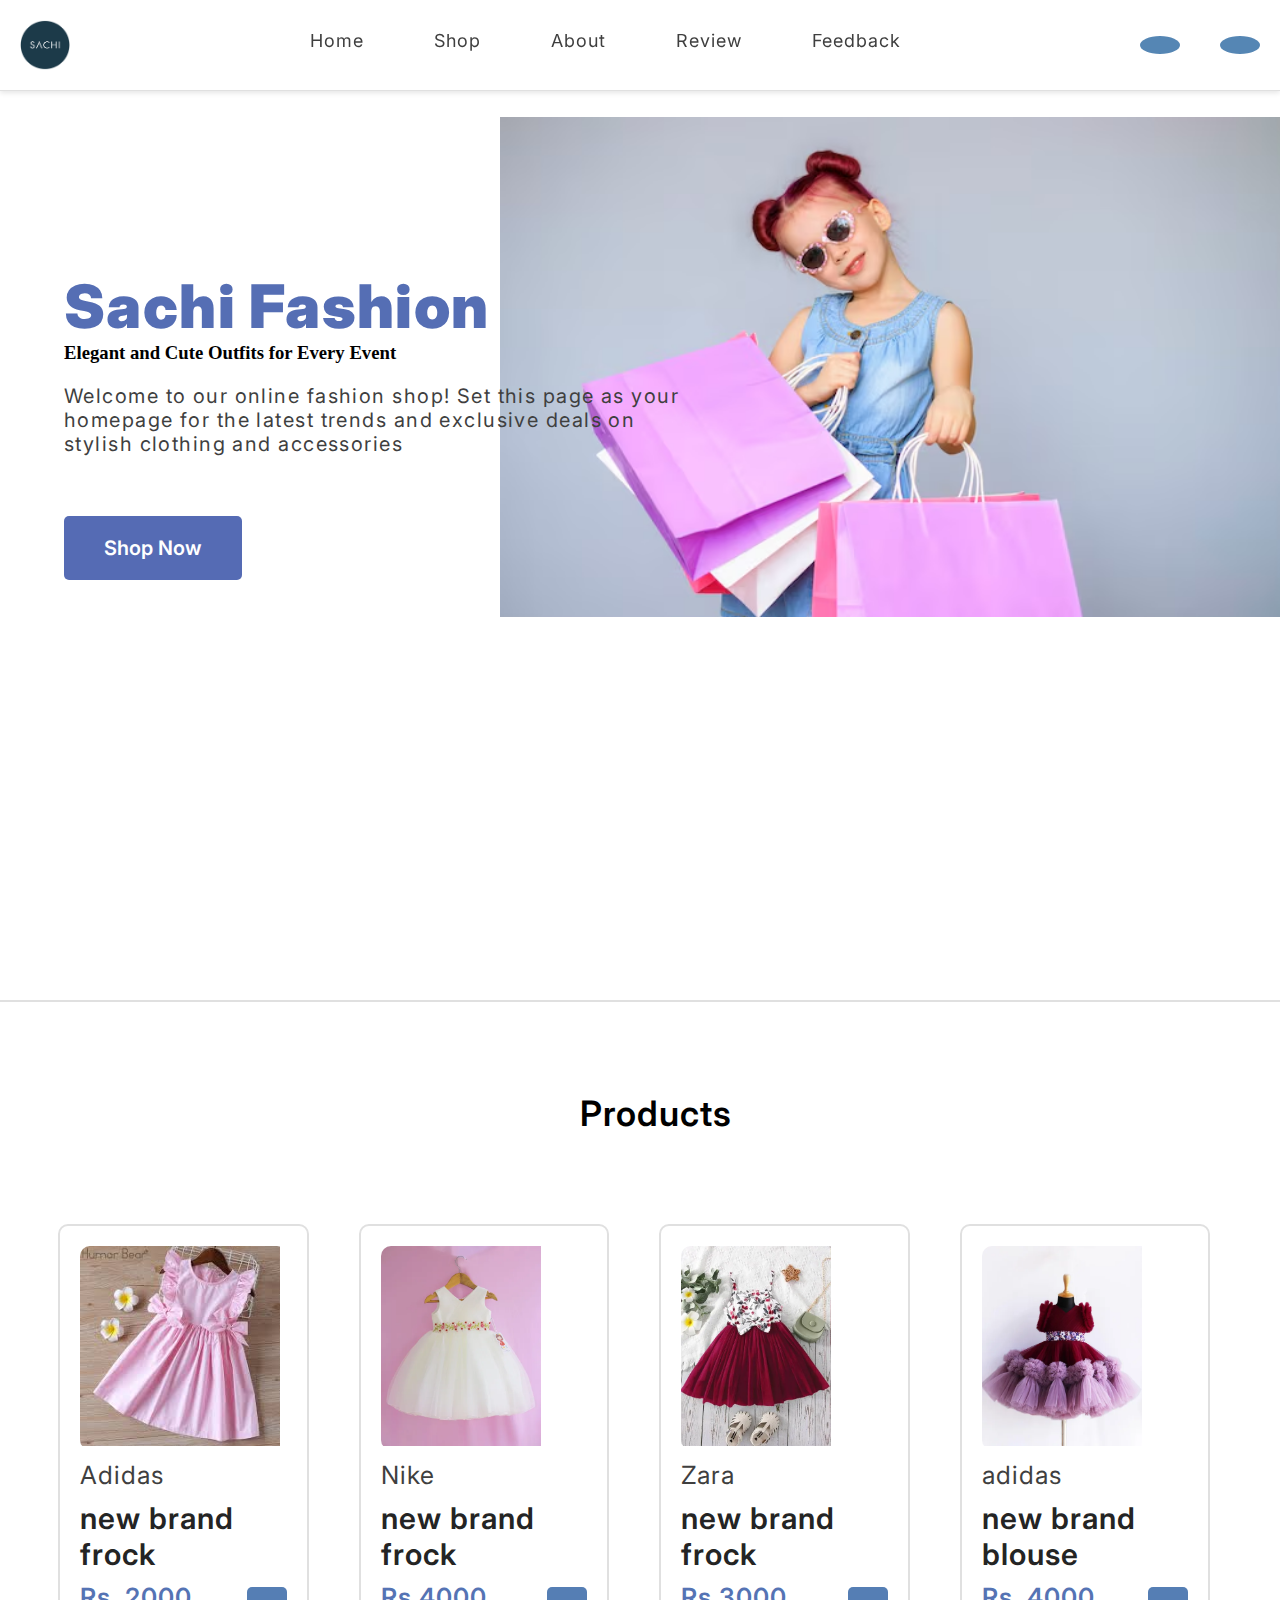
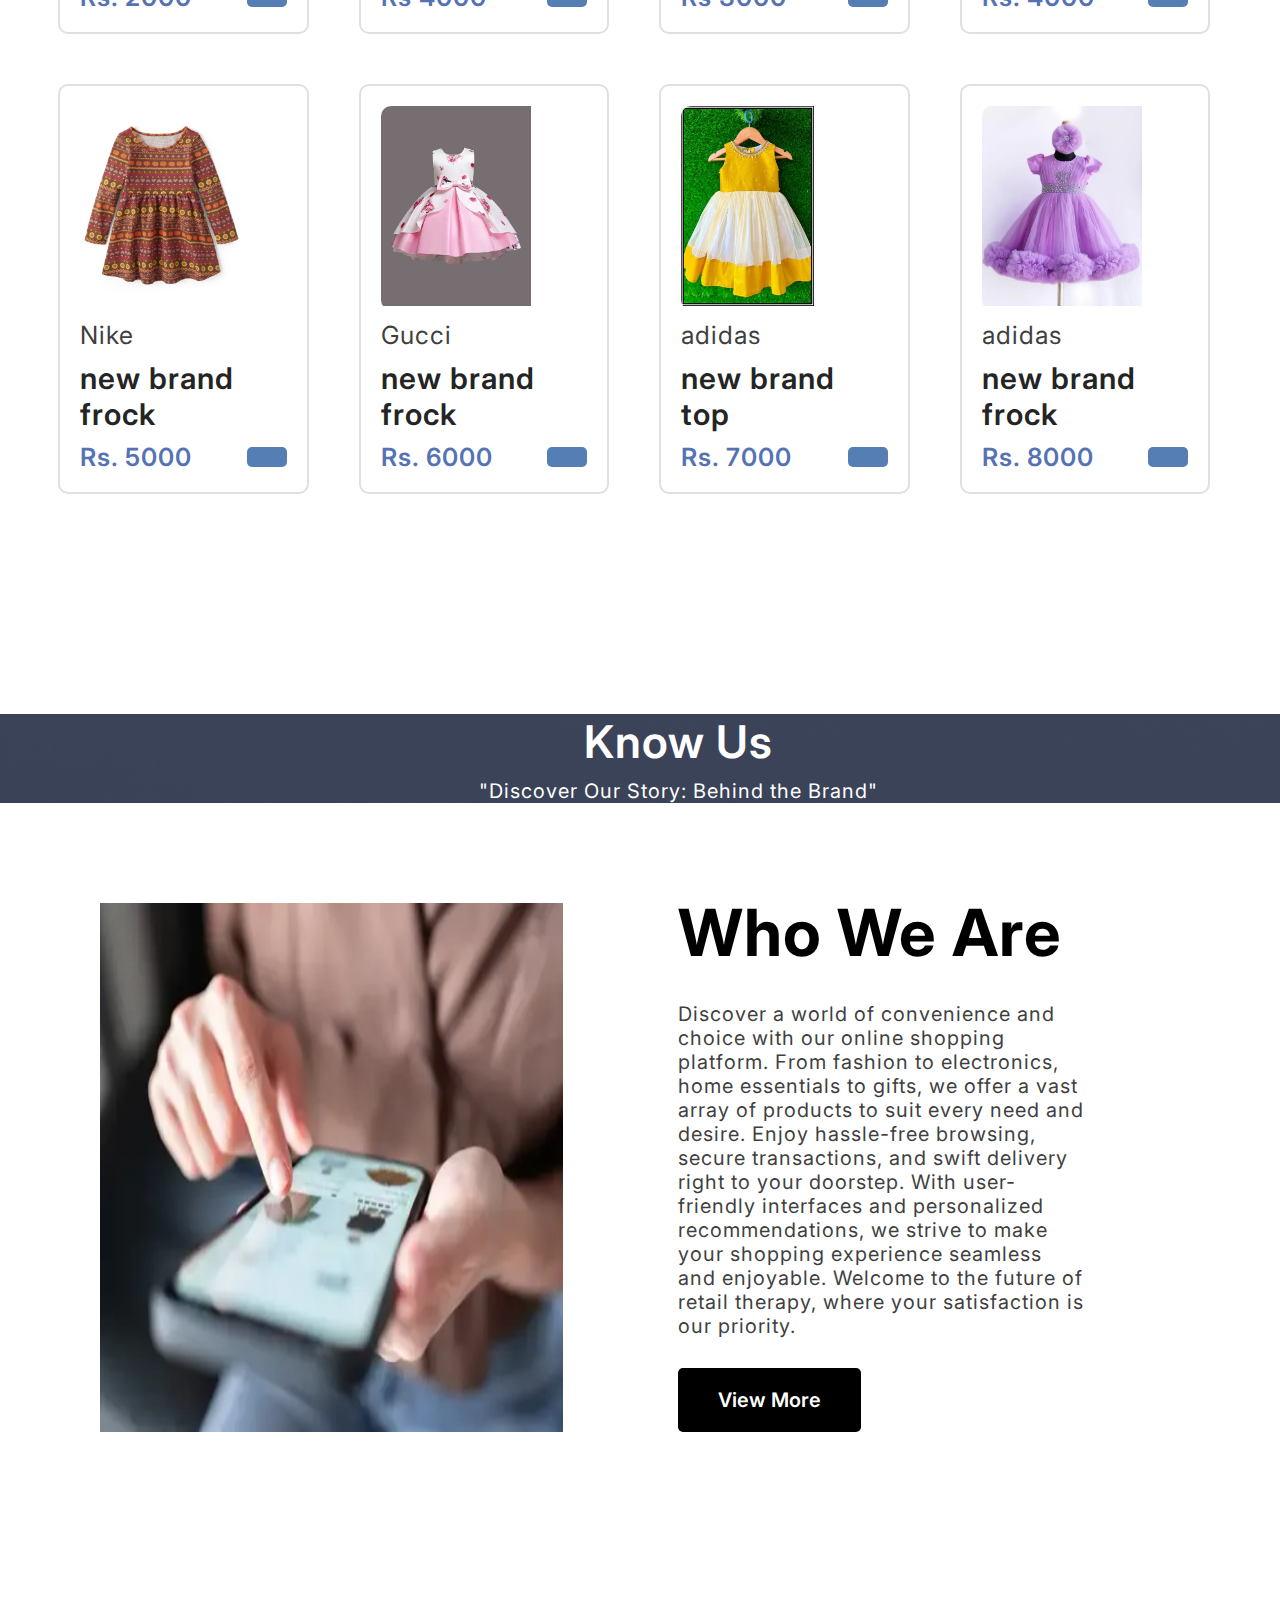
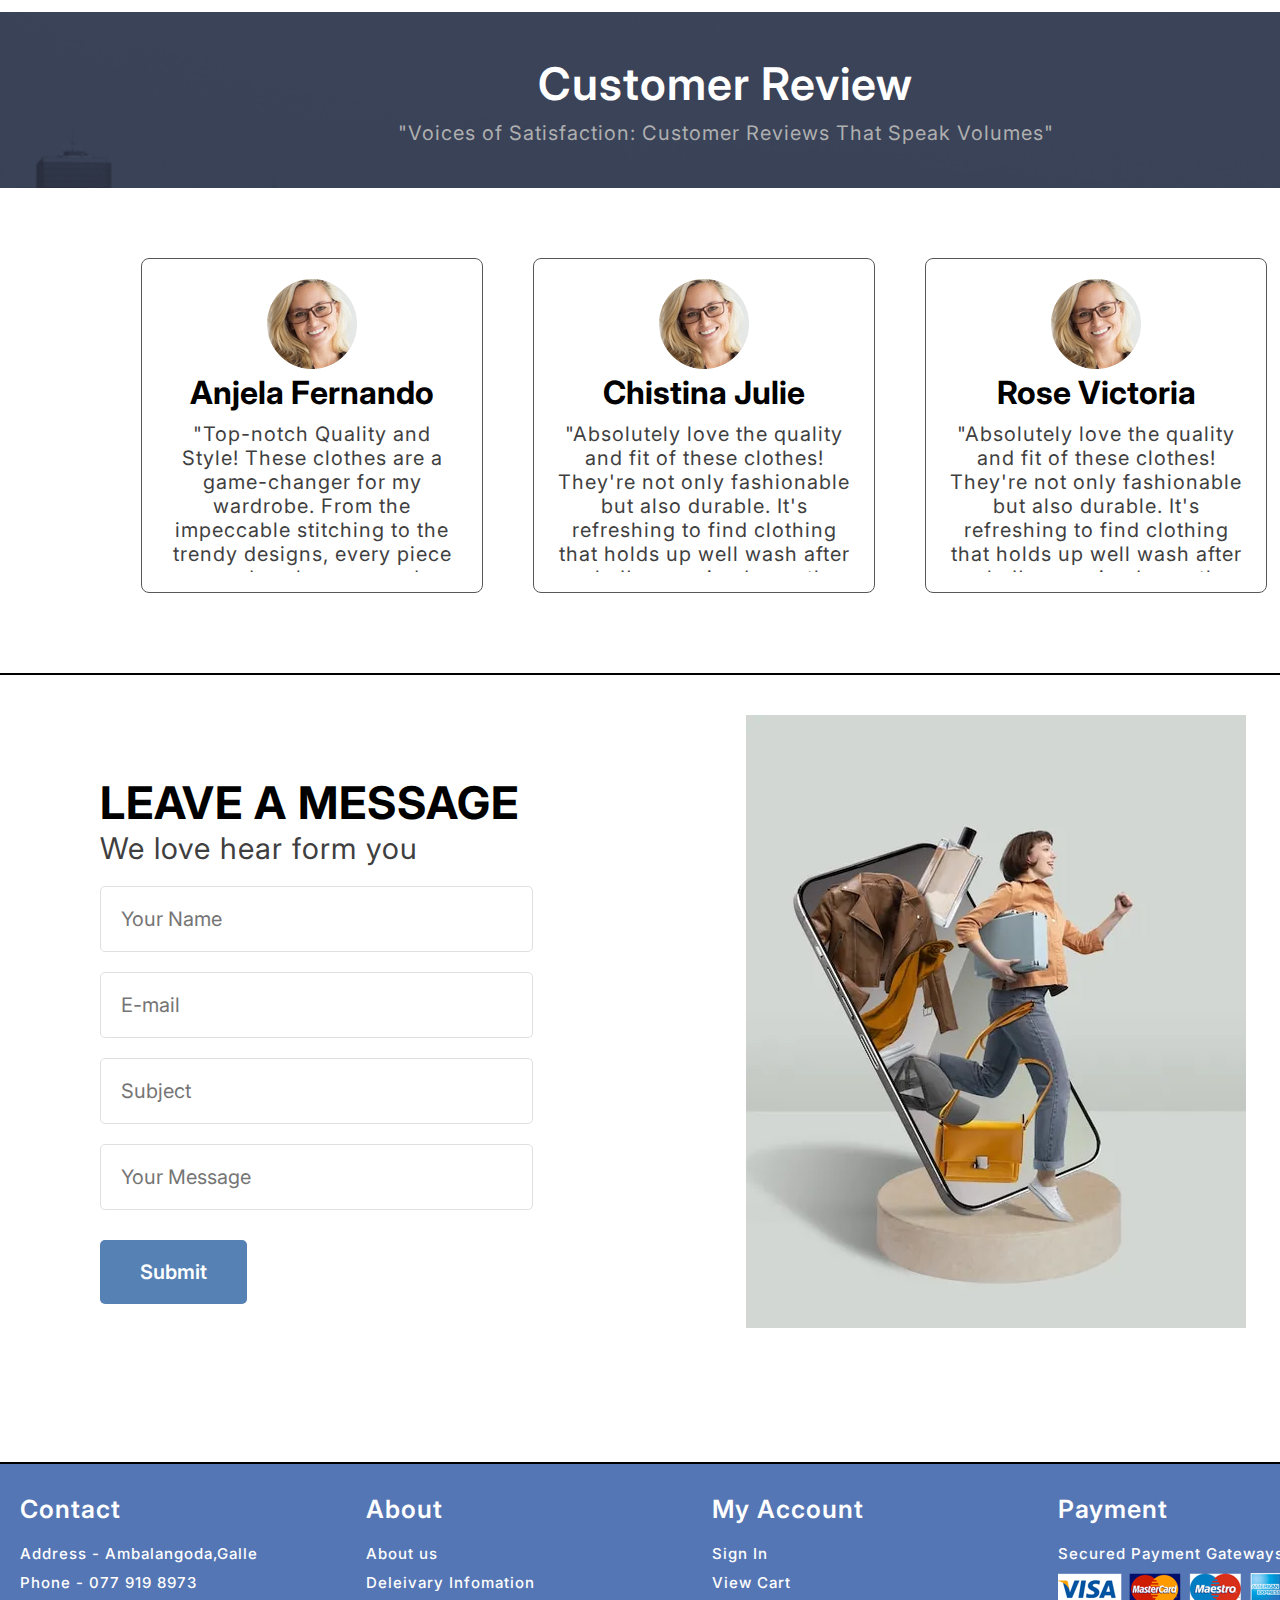
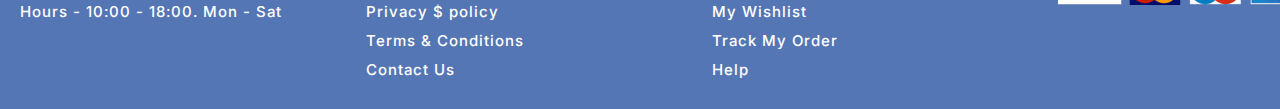
<file: index.html>
<!DOCTYPE html>
<html lang="en">
<head>
    <meta charset="UTF-8">
    <meta name="viewport" content="width=device-width, initial-scale=1.0">
    <title>Document</title>
    <link rel="stylesheet" href="Css/Style.css">
    <link rel="stylesheet" href="https://cdnjs.cloudflare.com/ajax/libs/font-awesome/6.5.1/css/all.min.css" integrity="sha512-DTOQO9RWCH3ppGqcWaEA1BIZOC6xxalwEsw9c2QQeAIftl+Vegovlnee1c9QX4TctnWMn13TZye+giMm8e2LwA==" crossorigin="anonymous" referrerpolicy="no-referrer" />
</head>
<body>
    <body>
        <header>
            <nav>
                <img src="/Assests/img/ladies/download.png" alt="" class="logo">

                <ul>
                    <a href="#home"><li>Home</li></a>
                    <a href="#shop"><li>Shop</li></a>
                    <a href="#about"><li>About</li></a>
                    <a href="#review"><li>Review</li></a>
                    <a href="#contact"><li>Feedback</li></a>
                </ul>

                <div>
                    <div>
                        <i class="fa-solid fa-cart-shopping"></i>
                    </div>
    
                    <div>
                        <i class="fa-solid fa-user"></i>
                    </div>
                </div>
                
                <div id="mobileBar">
                    <i class="fa-solid fa-bars-staggered"></i>
                </div>
            </nav>
        </header>
        
        <section class="homePage" id="home">
            <div class="data">
                <h1 style="margin-bottom: 0%;">Sachi <span>Fashion</span></h1>
                <h3>Elegant and Cute Outfits for Every Event</h3>
                
                <p style="margin-top: 20px;">Welcome to our online fashion shop! Set this page as your
                    homepage for the latest trends and exclusive deals on stylish  
                     clothing and accessories</p>
                <button>Shop Now</button>
            </div>

            <div>
                <img src="/Assests/img/ladies/meet-discounts-happy-little-baby-girl-smiles-with-paper-shopping-bags_144520-907.avif" alt="">
            </div>
        </section>

        <section class="product" id="shop">

            <div class="main_title">
                <h1>Products</h1>
            </div>

            <div class="card-set">
                
                <a href="Sites/index1.html">
                    <div class="card">
                        <div class="imageWrapper">
                            <img src="/Assests/img/ladies/download (1).jpeg" alt="">
                        </div>
                        <h2 class="brand">Adidas</h2>
                        <h1 class="title">new brand frock</h1>
    
                        <div class="star">
                            <i class="fa-solid fa-star"></i>
                            <i class="fa-solid fa-star"></i>
                            <i class="fa-solid fa-star"></i>
                            <i class="fa-solid fa-star"></i>
                            <i class="fa-solid fa-star"></i>
                        </div>
    
                        <div class="price">
                            <h3>Rs. 2000</h3>
                            <button><i class="fa-solid fa-cart-shopping"></i></button>
                        </div>
                    </div> 
                </a>

                <a href="/Sites/index2.html">
                    <div class="card">
                        <div class="imageWrapper">
                            <img src="Assests/img/ladies/Offwhitebabygirlspartywearfrock.webp" alt="">
                        </div>
                        <h2 class="brand">Nike</h2>
                        <h1 class="title">new brand frock</h1>
    
                        <div class="star">
                            <i class="fa-solid fa-star"></i>
                            <i class="fa-solid fa-star"></i>
                            <i class="fa-solid fa-star"></i>
                            <i class="fa-solid fa-star"></i>
                            <i class="fa-solid fa-star"></i>
                        </div>
    
                        <div class="price">
                            <h3>Rs 4000</h3>
                            <button><i class="fa-solid fa-cart-shopping"></i></button>
                        </div>
                    </div>
    
                </a>

                <a href="Sites/index3.html">

                    <div class="card">
                        <div class="imageWrapper">
                            <img src="Assests/img/ladies/2-3-years-mira-frock-this-elegant-dress-is-at-the-top-of-the-original-imagp4byxvbethn4.webp" alt="">
                        </div>
                        <h2 class="brand">Zara</h2>
                        <h1 class="title">new brand frock</h1>
    
                        <div class="star">
                            <i class="fa-solid fa-star"></i>
                            <i class="fa-solid fa-star"></i>
                            <i class="fa-solid fa-star"></i>
                            <i class="fa-solid fa-star"></i>
                            <i class="fa-solid fa-star"></i>
                        </div>

                        <div class="price">
                            <h3>Rs 3000</h3>
                            <button><i class="fa-solid fa-cart-shopping"></i></button>
                        </div>
                    </div>

                </a>

                <a href="/Sites/index4.html">

                    <div class="card">
                        <div class="imageWrapper">
                            <img src="Assests/img/ladies/purpleanddustpink.webp" alt="">
                        </div>
                        <h2 class="brand">adidas</h2>
                        <h1 class="title">new brand blouse</h1>
    
                        <div class="star">
                            <i class="fa-solid fa-star"></i>
                            <i class="fa-solid fa-star"></i>
                            <i class="fa-solid fa-star"></i>
                            <i class="fa-solid fa-star"></i>
                            <i class="fa-solid fa-star"></i>
                        </div>
    
                        <div class="price">
                            <h3>Rs. 4000</h3>
                            <button><i class="fa-solid fa-cart-shopping"></i></button>
                        </div>
                    </div>

                </a>

                <a href="/Sites/index5.html">

                    <div class="card">
                        <div class="imageWrapper">
                            <img src="Assests/img/ladies/2img.webp" alt="">
                        </div>
                        <h2 class="brand">Nike</h2>
                        <h1 class="title">new brand frock</h1>
    
                        <div class="star">
                            <i class="fa-solid fa-star"></i>
                            <i class="fa-solid fa-star"></i>
                            <i class="fa-solid fa-star"></i>
                            <i class="fa-solid fa-star"></i>
                            <i class="fa-solid fa-star"></i>
                        </div>
    
                        <div class="price">
                            <h3>Rs. 5000</h3>
                            <button><i class="fa-solid fa-cart-shopping"></i></button>
                        </div>
                    </div>

                </a>

                <a href="/Sites/index6.html">

                    <div class="card">
                        <div class="imageWrapper">
                            <img src="Assests/img/ladies/2-3-years-arvi-frock-this-elegant-dress-is-at-the-top-of-the-original-imagdpcfhznjtqag-bb.webp" alt="">
                        </div>
                        <h2 class="brand">Gucci</h2>
                        <h1 class="title">new brand frock</h1>
    
                        <div class="star">
                            <i class="fa-solid fa-star"></i>
                            <i class="fa-solid fa-star"></i>
                            <i class="fa-solid fa-star"></i>
                            <i class="fa-solid fa-star"></i>
                            <i class="fa-solid fa-star"></i>
                        </div>
    
                        <div class="price">
                            <h3>Rs. 6000</h3>
                            <button><i class="fa-solid fa-cart-shopping"></i></button>
                        </div>
                    </div>

                </a>

                <a href="/Sites/index7.html">

                    <div class="card">
                        <div class="imageWrapper">
                            <img src="Assests/img/ladies/295130090_456862352650546_2916071446700228010_n.webp" alt="">
                        </div>
                        <h2 class="brand">adidas</h2>
                        <h1 class="title">new brand top</h1>
    
                        <div class="star">
                            <i class="fa-solid fa-star"></i>
                            <i class="fa-solid fa-star"></i>
                            <i class="fa-solid fa-star"></i>
                            <i class="fa-solid fa-star"></i>
                            <i class="fa-solid fa-star"></i>
                        </div>
    
                        <div class="price">
                            <h3>Rs. 7000</h3>
                            <button><i class="fa-solid fa-cart-shopping"></i></button>
                        </div>
                    </div>

                </a>

                <a href="/Sites/index8.html">

                    <div class="card">
                        <div class="imageWrapper">
                            <img src="Assests/img/ladies/lilac1.webp" alt="">
                        </div>
                        <h2 class="brand">adidas</h2>
                        <h1 class="title">new brand frock</h1>
    
                        <div class="star">
                            <i class="fa-solid fa-star"></i>
                            <i class="fa-solid fa-star"></i>
                            <i class="fa-solid fa-star"></i>
                            <i class="fa-solid fa-star"></i>
                            <i class="fa-solid fa-star"></i>
                        </div>
    
                        <div class="price">
                            <h3>Rs. 8000</h3>
                            <button><i class="fa-solid fa-cart-shopping"></i></button>
                        </div>
                    </div>

                </a>

            </div>
        </section>

        <section class="about" id="about">
            <div class="title">
                <h1>Know Us</h1>
                <p>
                    "Discover Our Story: Behind the Brand"</p>
            </div>

            <div class="container">
                <div>
                    <img src="/Assests/img/ladies/woman-online-shopping-on-smart-phone-fashion-clothes-at-home.webp" alt="">
                </div>

                <div>
                    <h1>Who We Are</h1>
                    
                    <p>Discover a world of convenience and choice with our online shopping platform. From fashion to electronics, home essentials to gifts, we offer a vast array of products to suit every need and desire. Enjoy hassle-free browsing, secure transactions, and swift delivery right to your doorstep. With user-friendly interfaces and personalized recommendations, we strive to make your shopping experience seamless and enjoyable. Welcome to the future of retail therapy, where your satisfaction is our priority.</p>
                    <button>View More</button>
                </div>
            </div>

           

        <section class="review" id="review">
            <div class="title">
                <h1>Customer <span>Review</span></h1>
                <p>"Voices of Satisfaction: Customer Reviews That Speak Volumes"</p>
            </div>
            <div class="card-set">
                <div class="card">
                    <img src="Assests/img/people/3.png" alt="">
                    <h1 class="name">Anjela Fernando</h1>
                    <p>"Top-notch Quality and Style! These clothes are a game-changer for my wardrobe. From the impeccable stitching to the trendy designs, every piece exudes elegance and comfort. I feel confident and stylish whenever I wear them. Definitely worth every penny!"</p>
                    <div class="star">
                        <i class="fa-solid fa-star"></i>
                        <i class="fa-solid fa-star"></i>
                        <i class="fa-solid fa-star"></i>
                        <i class="fa-solid fa-star"></i>
                        <i class="fa-solid fa-star"></i>
                    </div>
                </div>

                <div class="card">
                    <img src="Assests/img/people/3.png" alt="">
                    <h1 class="name">Chistina Julie</h1>
                    <p>"Absolutely love the quality and fit of these clothes! They're not only fashionable but also durable. It's refreshing to find clothing that holds up well wash after wash. I've received countless compliments every time I wear them. Highly recommend for anyone looking for both style and longevity in their wardrobe!"</p>
                    <div class="star">
                        <i class="fa-solid fa-star"></i>
                        <i class="fa-solid fa-star"></i>
                        <i class="fa-solid fa-star"></i>
                        <i class="fa-solid fa-star"></i>
                        <i class="fa-solid fa-star"></i>
                    </div>
                </div>

                <div class="card">
                    <img src="Assests/img/people/3.png" alt="">
                    <h1 class="name">Rose Victoria</h1>
                    <p>"Absolutely love the quality and fit of these clothes! They're not only fashionable but also durable. It's refreshing to find clothing that holds up well wash after wash. I've received countless compliments every time I wear them. Highly recommend for anyone looking for both style and longevity in their wardrobe!"</p>
                    <div class="star">
                        <i class="fa-solid fa-star"></i>
                        <i class="fa-solid fa-star"></i>
                        <i class="fa-solid fa-star"></i>
                        <i class="fa-solid fa-star"></i>
                        <i class="fa-solid fa-star"></i>
                    </div>
                </div>                
            </div>
        </section>

        <section class="contact" id="contact">
            <div>
                <div>
                    <h1>LEAVE A MESSAGE</h1>
                    <p>We love hear form you</p>

                    <div>
                        <input type="text" placeholder="Your Name">
                        <input type="text" placeholder="E-mail">
                        <input type="text" placeholder="Subject">
                        <input type="text" placeholder="Your Message">
                    </div>

                    <button>Submit</button>
                </div>

                <div class="map">
                    <img src="/Assests/img/ladies/online-fashion-shopping-collage_23-2150535821.webp" alt="">
                    
                </div>
            </div>
        </section>

        <footer>
            <div>
                
                <h1>Contact</h1>
                <p>Address - Ambalangoda,Galle</p>
                <p>Phone - 077 919 8973</p>
                <p>Hours - 10:00 - 18:00. Mon - Sat</p>

                <div>
                    <i class="fa-brands fa-facebook"></i>
                    <i class="fa-brands fa-instagram"></i>
                    <i class="fa-brands fa-twitter"></i>
                    <i class="fa-brands fa-youtube"></i>
                </div>
            </div>

            <div>
                <h1>About</h1>
                <p>About us</p>
                <p>Deleivary Infomation</p>
                <p>Privacy $ policy</p>
                <p>Terms & Conditions</p>
                <p>Contact Us</p>
            </div>

            <div>
                <h1>My Account</h1>
                <p>Sign In</p>
                <p>View Cart</p>
                <p>My Wishlist</p>
                <p>Track My Order</p>
                <p>Help</p>
            </div>

            <div>
                <h1>Payment</h1>
            
                <p>Secured Payment Gateways</p>
                <img src="Assests/img/pay/pay.png" alt="">
            </div>
        </footer>
    </body>
</body>
</html>
</file>
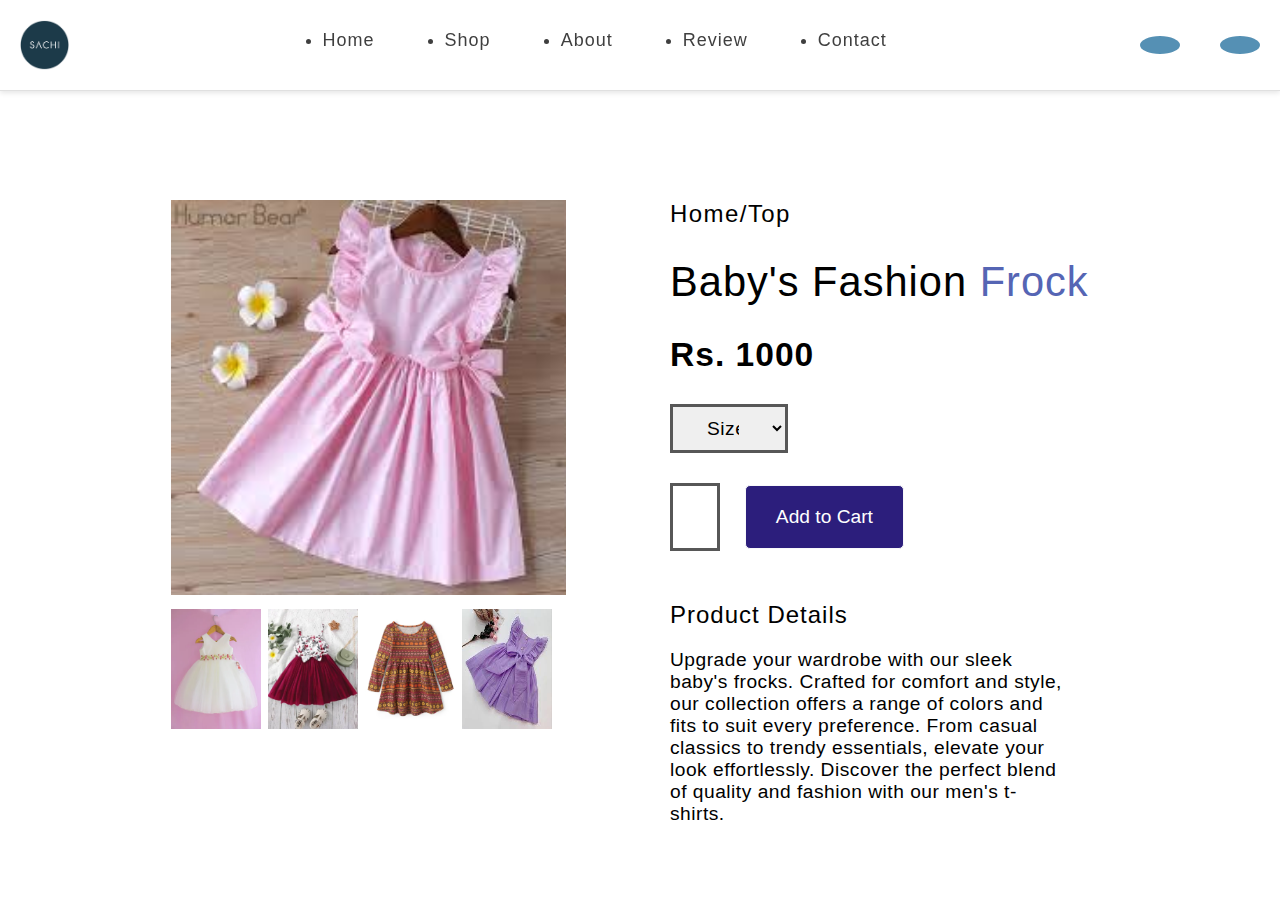
<file: Sites/index1.html>
<!DOCTYPE html>
<html lang="en">
<head>
    <meta charset="UTF-8">
    <meta name="viewport" content="width=device-width, initial-scale=1.0">
    <title>Document</title>
    <link rel="stylesheet" href="https://cdnjs.cloudflare.com/ajax/libs/font-awesome/6.5.1/css/all.min.css" integrity="sha512-DTOQO9RWCH3ppGqcWaEA1BIZOC6xxalwEsw9c2QQeAIftl+Vegovlnee1c9QX4TctnWMn13TZye+giMm8e2LwA==" crossorigin="anonymous" referrerpolicy="no-referrer" />
    <link rel="stylesheet" href="/Css/site.css">
</head>
<body>

    <header>
        <nav>

            <img src="/Assests/img/ladies/download.png" alt="" class="logo">

            <ul>
                <a href="/index.html"><li>Home</li></a>
                <a href="/index.html"><li>Shop</li></a>
                <a href="/index.html"><li>About</li></a>
                <a href="/index.html"><li>Review</li></a>
                <a href="/index.html"><li>Contact</li></a>
            </ul>

            <div>
                <div>
                    <i class="fa-solid fa-cart-shopping"></i>
                </div>

                <div>
                    <i class="fa-solid fa-user"></i>
                </div>
            </div>
            
            <div id="mobileBar">
                <i class="fa-solid fa-bars-staggered"></i>
            </div>
        </nav>
    </header>

    <section>
        <div class="pic">
            <img class="mainImg" src="/Assests/img/ladies/download (1).jpeg" alt="">
            <div>
                <img src="/Assests/img//ladies/Offwhitebabygirlspartywearfrock.webp" alt="">
                <img src="/Assests/img/ladies/2-3-years-mira-frock-this-elegant-dress-is-at-the-top-of-the-original-imagp4byxvbethn4.webp" alt="">
                <img src="/Assests/img/ladies/2img.webp" alt="">
                <img src="/Assests/img/ladies/images (10).jpeg" alt="">
            </div>
        </div>

        <div>
            <h1><a href="/index.html">Home</a>/Top</h1>
            <h2>Baby's Fashion <span>Frock</span></h2>
            <h3>Rs. 1000</h3>

            <select name="" id="">
                <option value="">Size</option>
                <option value="">S</option>
                <option value="">M</option>
                <option value="">L</option>
                <option value="">XL</option>
            </select>

            <div class="cart">
                <input type="number">
                <button>Add to Cart</button>
            </div>

            <div class="dis">
                <h1>Product Details</h1>
                <p>Upgrade your wardrobe with our sleek baby's frocks. Crafted for comfort and style, our collection offers a range of colors and fits to suit every preference. From casual classics to trendy essentials, elevate your look effortlessly. Discover the perfect blend of quality and fashion with our men's t-shirts.</p>
            </div>
        </div>
    </section>
</body>
</html>
</file>
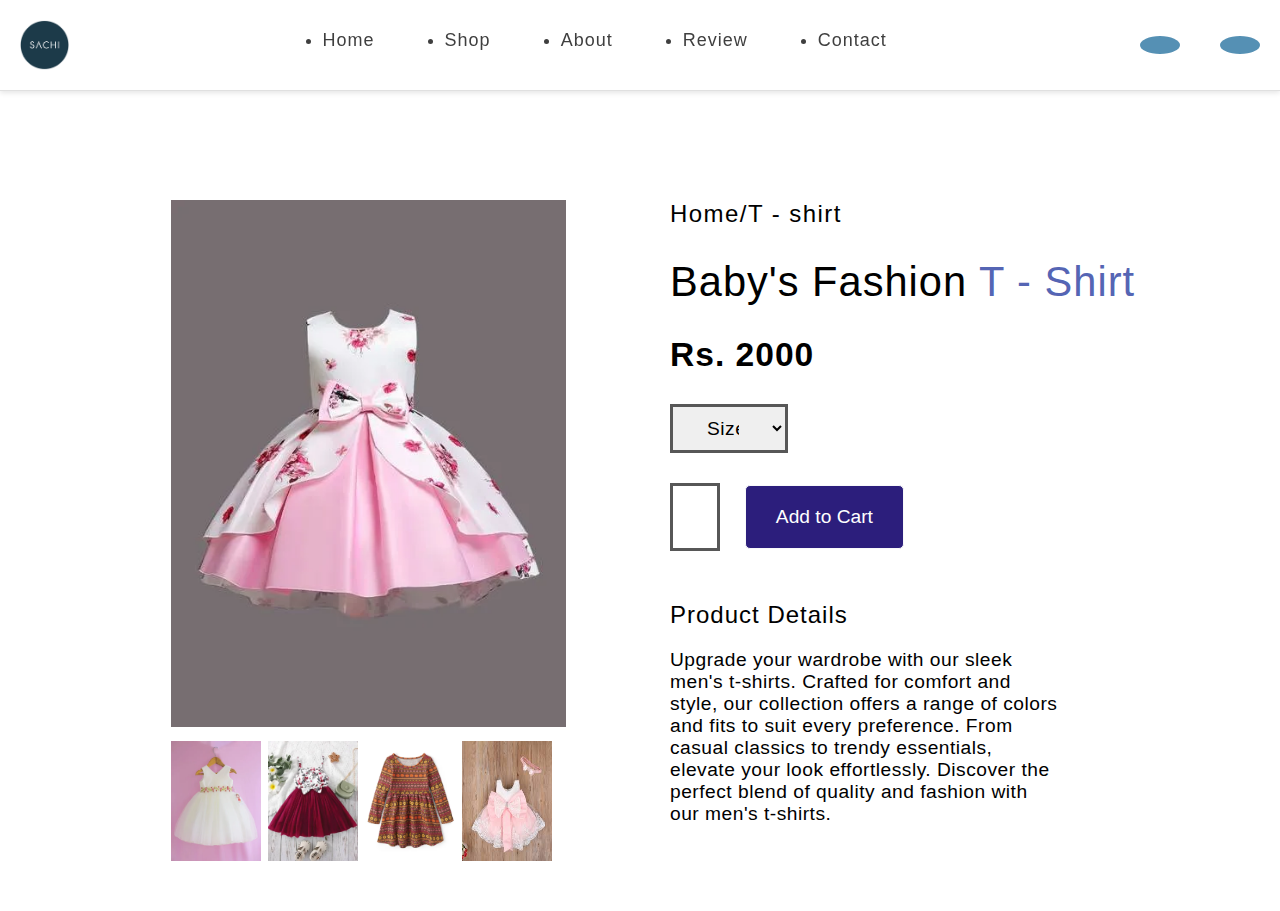
<file: Sites/index2.html>
<!DOCTYPE html>
<html lang="en">
<head>
    <meta charset="UTF-8">
    <meta name="viewport" content="width=device-width, initial-scale=1.0">
    <title>Document</title>
    <link rel="stylesheet" href="https://cdnjs.cloudflare.com/ajax/libs/font-awesome/6.5.1/css/all.min.css" integrity="sha512-DTOQO9RWCH3ppGqcWaEA1BIZOC6xxalwEsw9c2QQeAIftl+Vegovlnee1c9QX4TctnWMn13TZye+giMm8e2LwA==" crossorigin="anonymous" referrerpolicy="no-referrer" />
    <link rel="stylesheet" href="/Css/site.css">
</head>
<body>

    <header>
        <nav>

            <img src="/Assests/img/ladies/download.png" alt="" class="logo">

            <ul>
                <a href="/index.html"><li>Home</li></a>
                <a href="/index.html"><li>Shop</li></a>
                <a href="/index.html"><li>About</li></a>
                <a href="/index.html"><li>Review</li></a>
                <a href="/index.html"><li>Contact</li></a>
            </ul>

            <div>
                <div>
                    <i class="fa-solid fa-cart-shopping"></i>
                </div>

                <div>
                    <i class="fa-solid fa-user"></i>
                </div>
            </div>
            
            <div id="mobileBar">
                <i class="fa-solid fa-bars-staggered"></i>
            </div>
        </nav>
    </header>

    <section>
        <div class="pic">
            <img class="mainImg" src="/Assests/img/ladies/2-3-years-arvi-frock-this-elegant-dress-is-at-the-top-of-the-original-imagdpcfhznjtqag-bb.webp" alt="">
            <div>
                <img src="/Assests/img//ladies/Offwhitebabygirlspartywearfrock.webp" alt="">
                <img src="/Assests/img/ladies/2-3-years-mira-frock-this-elegant-dress-is-at-the-top-of-the-original-imagp4byxvbethn4.webp" alt="">
                <img src="/Assests/img/ladies/2img.webp" alt="">
                <img src="/Assests/img/ladies/download (3).jpeg" alt="">
            </div>
        </div>

        <div>
            <h1><a href="/index.html">Home</a>/T - shirt</h1>
            <h2>Baby's Fashion <span>T - Shirt</span></h2>
            <h3>Rs. 2000</h3>

            <select name="" id="">
                <option value="">Size</option>
                <option value="">S</option>
                <option value="">M</option>
                <option value="">L</option>
                <option value="">XL</option>
            </select>

            <div class="cart">
                <input type="number">
                <button>Add to Cart</button>
            </div>

            <div class="dis">
                <h1>Product Details</h1>
                <p>Upgrade your wardrobe with our sleek men's t-shirts. Crafted for comfort and style, our collection offers a range of colors and fits to suit every preference. From casual classics to trendy essentials, elevate your look effortlessly. Discover the perfect blend of quality and fashion with our men's t-shirts.</p>
            </div>
        </div>
    </section>
</body>
</html>
</file>
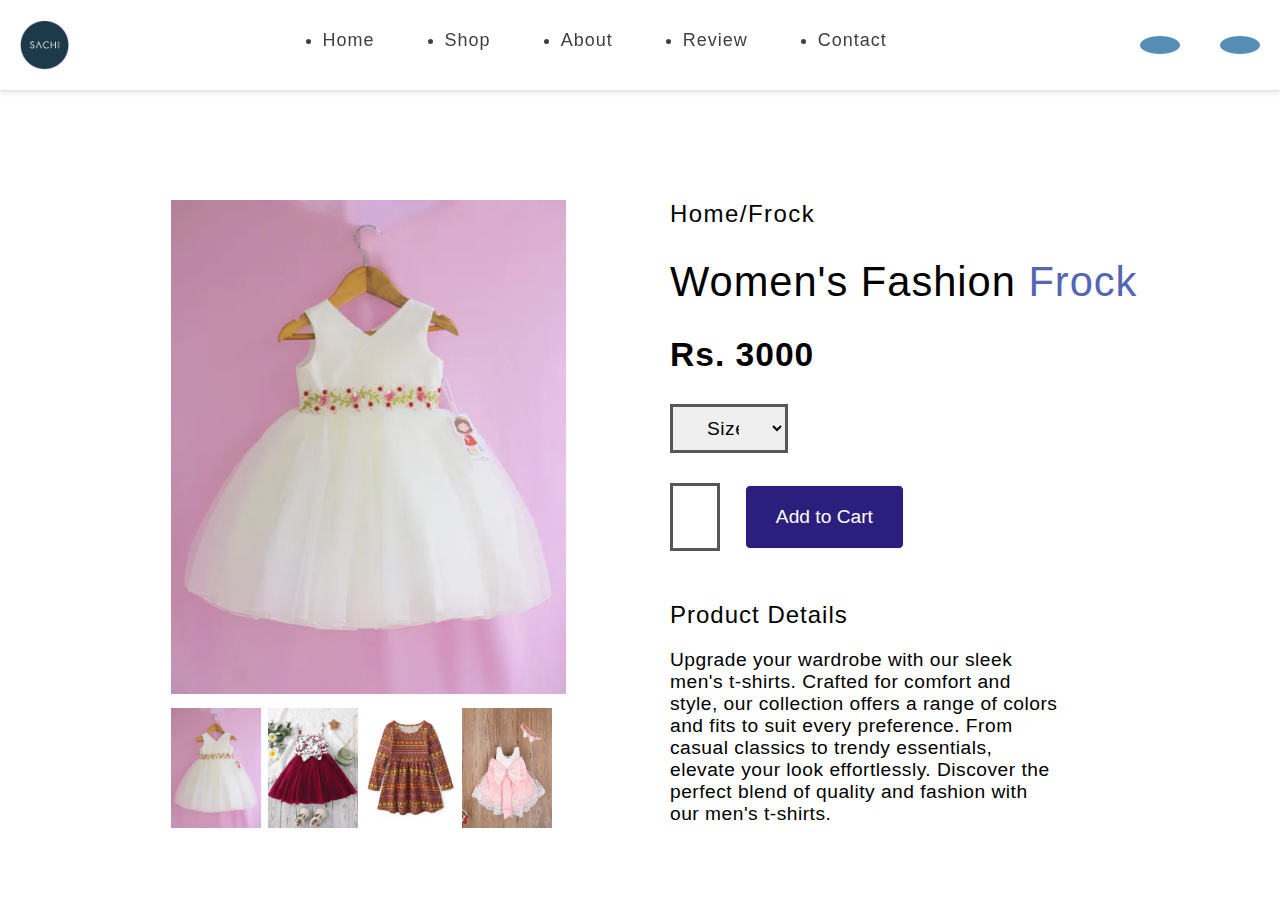
<file: Sites/index3.html>
<!DOCTYPE html>
<html lang="en">
<head>
    <meta charset="UTF-8">
    <meta name="viewport" content="width=device-width, initial-scale=1.0">
    <title>Document</title>
    <link rel="stylesheet" href="https://cdnjs.cloudflare.com/ajax/libs/font-awesome/6.5.1/css/all.min.css" integrity="sha512-DTOQO9RWCH3ppGqcWaEA1BIZOC6xxalwEsw9c2QQeAIftl+Vegovlnee1c9QX4TctnWMn13TZye+giMm8e2LwA==" crossorigin="anonymous" referrerpolicy="no-referrer" />
    <link rel="stylesheet" href="/Css/site.css">
</head>
<body>

    <header>
        <nav>

            <img src="/Assests/img/ladies/download.png" alt="" class="logo">

            <ul>
                <a href="/index.html"><li>Home</li></a>
                <a href="/index.html"><li>Shop</li></a>
                <a href="/index.html"><li>About</li></a>
                <a href="/index.html"><li>Review</li></a>
                <a href="/index.html"><li>Contact</li></a>
            </ul>

            <div>
                <div>
                    <i class="fa-solid fa-cart-shopping"></i>
                </div>

                <div>
                    <i class="fa-solid fa-user"></i>
                </div>
            </div>
            
            <div id="mobileBar">
                <i class="fa-solid fa-bars-staggered"></i>
            </div>
        </nav>
    </header>

    <section>
        <div class="pic">
            <img class="mainImg" src="/Assests/img/ladies/Offwhitebabygirlspartywearfrock.webp" alt="">
            <div>
                <img src="/Assests/img//ladies/Offwhitebabygirlspartywearfrock.webp" alt="">
                <img src="/Assests/img/ladies/2-3-years-mira-frock-this-elegant-dress-is-at-the-top-of-the-original-imagp4byxvbethn4.webp" alt="">
                <img src="/Assests/img/ladies/2img.webp" alt="">
                <img src="/Assests/img/ladies/download (3).jpeg" alt="">
            </div>
        </div>

        <div>
            <h1><a href="/index.html">Home</a>/Frock</h1>
            <h2>Women's Fashion <span>Frock</span></h2>
            <h3>Rs. 3000</h3>

            <select name="" id="">
                <option value="">Size</option>
                <option value="">S</option>
                <option value="">M</option>
                <option value="">L</option>
                <option value="">XL</option>
            </select>

            <div class="cart">
                <input type="number">
                <button>Add to Cart</button>
            </div>

            <div class="dis">
                <h1>Product Details</h1>
                <p>Upgrade your wardrobe with our sleek men's t-shirts. Crafted for comfort and style, our collection offers a range of colors and fits to suit every preference. From casual classics to trendy essentials, elevate your look effortlessly. Discover the perfect blend of quality and fashion with our men's t-shirts.</p>
            </div>
        </div>
    </section>
</body>
</html>
</file>
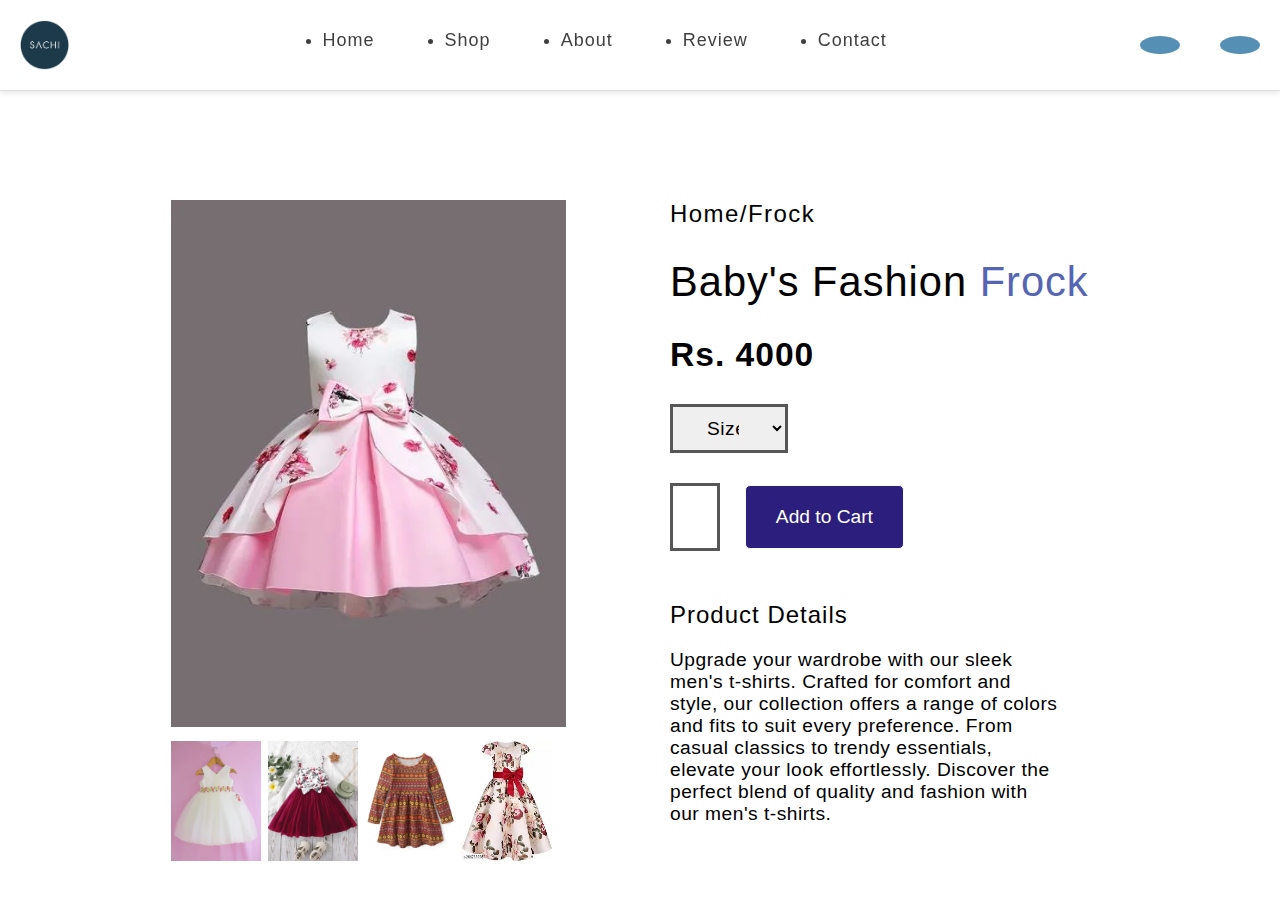
<file: Sites/index4.html>
<!DOCTYPE html>
<html lang="en">
<head>
    <meta charset="UTF-8">
    <meta name="viewport" content="width=device-width, initial-scale=1.0">
    <title>Document</title>
    <link rel="stylesheet" href="https://cdnjs.cloudflare.com/ajax/libs/font-awesome/6.5.1/css/all.min.css" integrity="sha512-DTOQO9RWCH3ppGqcWaEA1BIZOC6xxalwEsw9c2QQeAIftl+Vegovlnee1c9QX4TctnWMn13TZye+giMm8e2LwA==" crossorigin="anonymous" referrerpolicy="no-referrer" />
    <link rel="stylesheet" href="/Css/site.css">
</head>
<body>

    <header>
        <nav>

            <img src="/Assests/img/ladies/download.png" alt="" class="logo">

            <ul>
                <a href="/index.html"><li>Home</li></a>
                <a href="/index.html"><li>Shop</li></a>
                <a href="/index.html"><li>About</li></a>
                <a href="/index.html"><li>Review</li></a>
                <a href="/index.html"><li>Contact</li></a>
            </ul>

            <div>
                <div>
                    <i class="fa-solid fa-cart-shopping"></i>
                </div>

                <div>
                    <i class="fa-solid fa-user"></i>
                </div>
            </div>
            
            <div id="mobileBar">
                <i class="fa-solid fa-bars-staggered"></i>
            </div>
        </nav>
    </header>

    <section>
        <div class="pic">
            <img class="mainImg" src="/Assests/img/ladies/2-3-years-arvi-frock-this-elegant-dress-is-at-the-top-of-the-original-imagdpcfhznjtqag-bb.webp" alt="">
            <div>
                <img src="/Assests/img//ladies/Offwhitebabygirlspartywearfrock.webp" alt="">
                <img src="/Assests/img/ladies/2-3-years-mira-frock-this-elegant-dress-is-at-the-top-of-the-original-imagp4byxvbethn4.webp" alt="">
                <img src="/Assests/img/ladies/2img.webp" alt="">
                <img src="/Assests/img/ladies/images (11).jpeg" alt="">
            </div>
        </div>

        <div>
            <h1><a href="/index.html">Home</a>/Frock</h1>
            <h2>Baby's Fashion <span>Frock</span></h2>
            <h3>Rs. 4000</h3>

            <select name="" id="">
                <option value="">Size</option>
                <option value="">S</option>
                <option value="">M</option>
                <option value="">L</option>
                <option value="">XL</option>
            </select>

            <div class="cart">
                <input type="number">
                <button>Add to Cart</button>
            </div>

            <div class="dis">
                <h1>Product Details</h1>
                <p>Upgrade your wardrobe with our sleek men's t-shirts. Crafted for comfort and style, our collection offers a range of colors and fits to suit every preference. From casual classics to trendy essentials, elevate your look effortlessly. Discover the perfect blend of quality and fashion with our men's t-shirts.</p>
            </div>
        </div>
    </section>
</body>
</html>
</file>
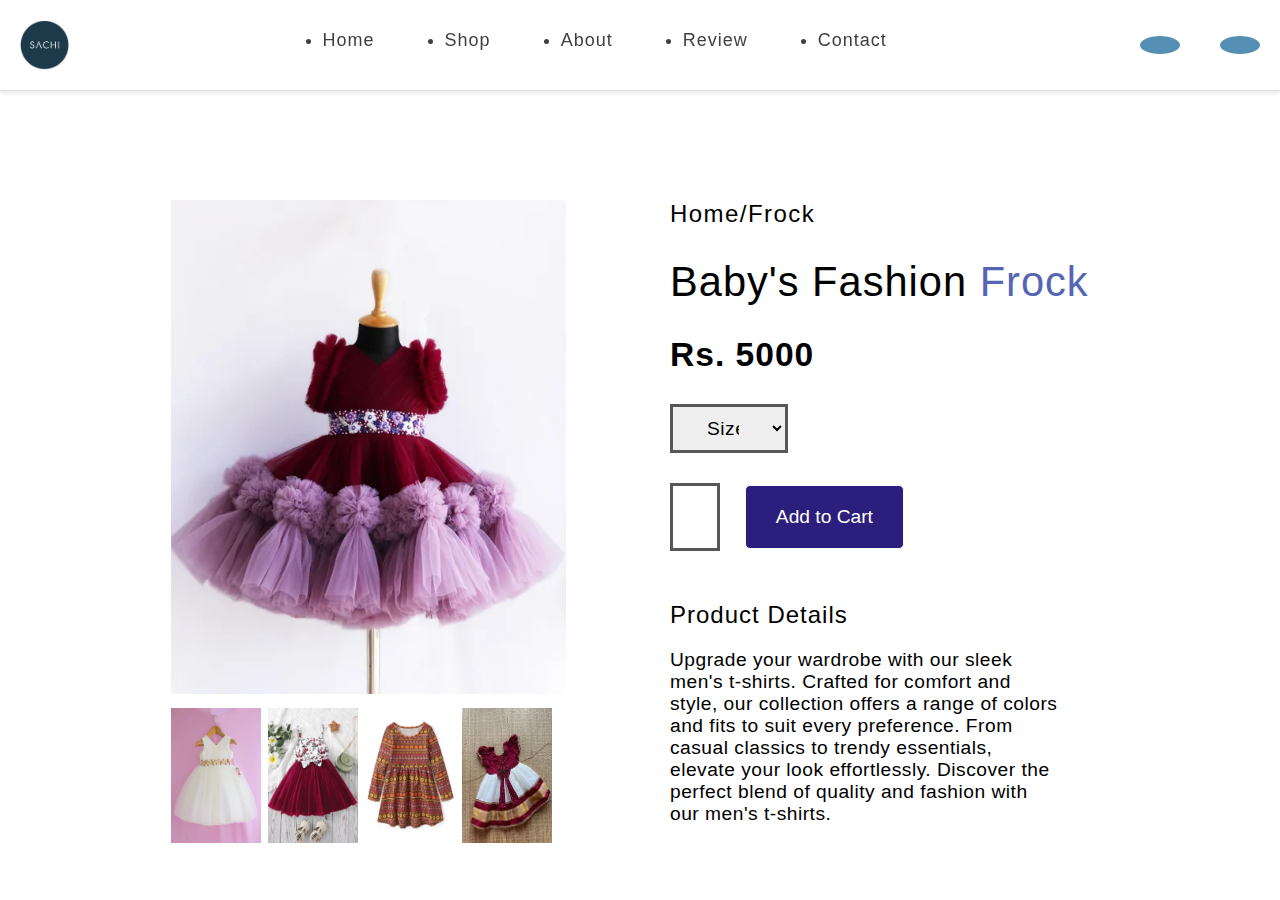
<file: Sites/index5.html>
<!DOCTYPE html>
<html lang="en">
<head>
    <meta charset="UTF-8">
    <meta name="viewport" content="width=device-width, initial-scale=1.0">
    <title>Document</title>
    <link rel="stylesheet" href="https://cdnjs.cloudflare.com/ajax/libs/font-awesome/6.5.1/css/all.min.css" integrity="sha512-DTOQO9RWCH3ppGqcWaEA1BIZOC6xxalwEsw9c2QQeAIftl+Vegovlnee1c9QX4TctnWMn13TZye+giMm8e2LwA==" crossorigin="anonymous" referrerpolicy="no-referrer" />
    <link rel="stylesheet" href="/Css/site.css">
</head>
<body>

    <header>
        <nav>

            <img src="/Assests/img/ladies/download.png" alt="" class="logo">

            <ul>
                <a href="/index.html"><li>Home</li></a>
                <a href="/index.html"><li>Shop</li></a>
                <a href="/index.html"><li>About</li></a>
                <a href="/index.html"><li>Review</li></a>
                <a href="/index.html"><li>Contact</li></a>
            </ul>

            <div>
                <div>
                    <i class="fa-solid fa-cart-shopping"></i>
                </div>

                <div>
                    <i class="fa-solid fa-user"></i>
                </div>
            </div>
            
            <div id="mobileBar">
                <i class="fa-solid fa-bars-staggered"></i>
            </div>
        </nav>
    </header>

    <section>
        <div class="pic">
            <img class="mainImg" src="/Assests/img/ladies/purpleanddustpink.webp" alt="">
            <div>
                <img src="/Assests/img//ladies/Offwhitebabygirlspartywearfrock.webp" alt="">
                <img src="/Assests/img/ladies/2-3-years-mira-frock-this-elegant-dress-is-at-the-top-of-the-original-imagp4byxvbethn4.webp" alt="">
                <img src="/Assests/img/ladies/2img.webp" alt="">
                <img src="/Assests/img/ladies/images (4).jpeg" alt="">
            </div>
        </div>

        <div>
            <h1><a href="/index.html">Home</a>/Frock</h1>
            <h2>Baby's Fashion <span>Frock</span></h2>
            <h3>Rs. 5000</h3>

            <select name="" id="">
                <option value="">Size</option>
                <option value="">S</option>
                <option value="">M</option>
                <option value="">L</option>
                <option value="">XL</option>
            </select>

            <div class="cart">
                <input type="number">
                <button>Add to Cart</button>
            </div>

            <div class="dis">
                <h1>Product Details</h1>
                <p>Upgrade your wardrobe with our sleek men's t-shirts. Crafted for comfort and style, our collection offers a range of colors and fits to suit every preference. From casual classics to trendy essentials, elevate your look effortlessly. Discover the perfect blend of quality and fashion with our men's t-shirts.</p>
            </div>
        </div>
    </section>
</body>
</html>
</file>
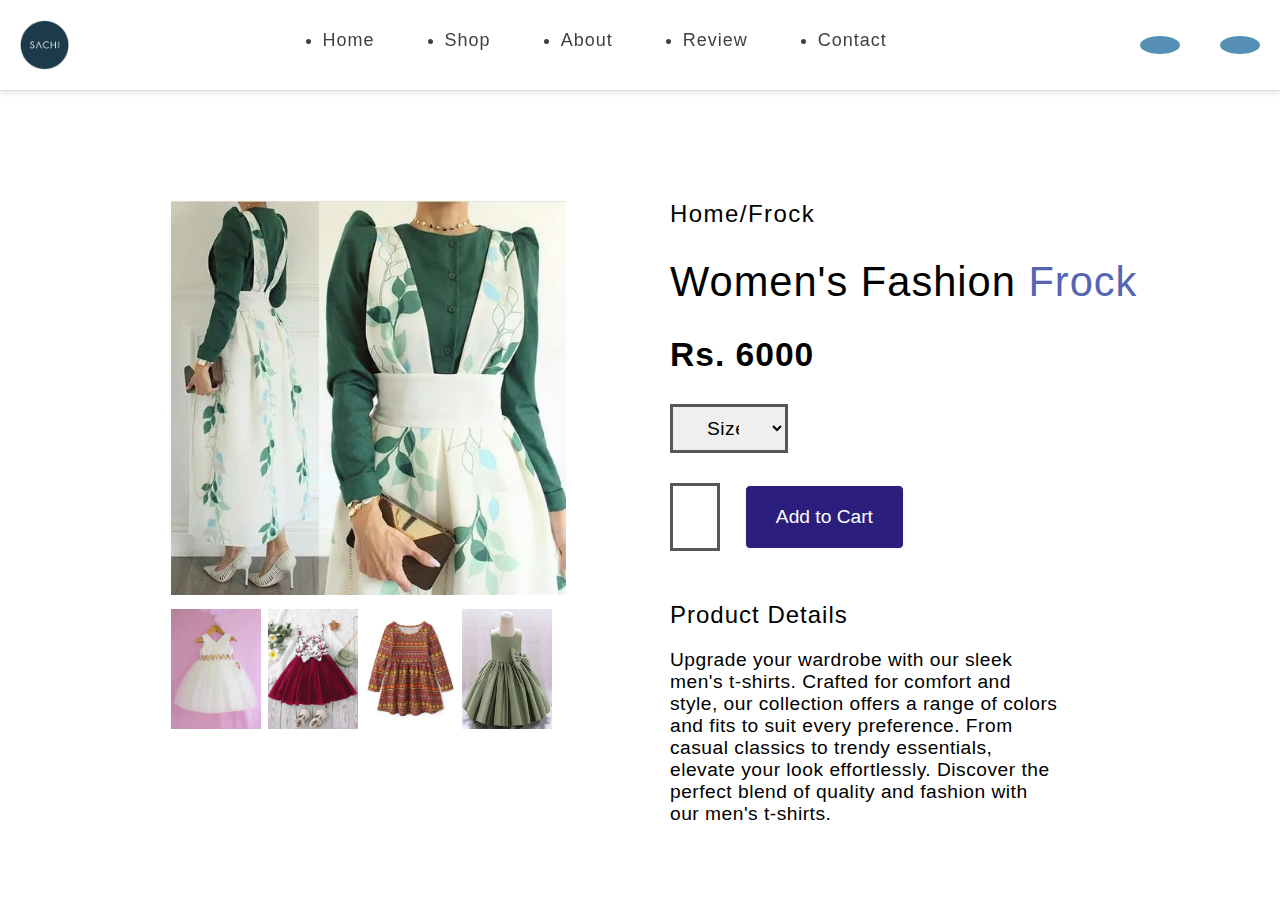
<file: Sites/index6.html>
<!DOCTYPE html>
<html lang="en">
<head>
    <meta charset="UTF-8">
    <meta name="viewport" content="width=device-width, initial-scale=1.0">
    <title>Document</title>
    <link rel="stylesheet" href="https://cdnjs.cloudflare.com/ajax/libs/font-awesome/6.5.1/css/all.min.css" integrity="sha512-DTOQO9RWCH3ppGqcWaEA1BIZOC6xxalwEsw9c2QQeAIftl+Vegovlnee1c9QX4TctnWMn13TZye+giMm8e2LwA==" crossorigin="anonymous" referrerpolicy="no-referrer" />
    <link rel="stylesheet" href="/Css/site.css">
</head>
<body>

    <header>
        <nav>
            <img src="/Assests/img/ladies/download.png" alt="" class="logo">

            <ul>
                <a href="/index.html"><li>Home</li></a>
                <a href="/index.html"><li>Shop</li></a>
                <a href="/index.html"><li>About</li></a>
                <a href="/index.html"><li>Review</li></a>
                <a href="/index.html"><li>Contact</li></a>
            </ul>

            <div>
                <div>
                    <i class="fa-solid fa-cart-shopping"></i>
                </div>

                <div>
                    <i class="fa-solid fa-user"></i>
                </div>
            </div>
            
            <div id="mobileBar">
                <i class="fa-solid fa-bars-staggered"></i>
            </div>
        </nav>
    </header>

    <section>
        <div class="pic">
            <img class="mainImg" src="/Assests/img/ladies/3cloth.webp" alt="">
            <div>
                <img src="/Assests/img//ladies/Offwhitebabygirlspartywearfrock.webp" alt="">
                <img src="/Assests/img/ladies/2-3-years-mira-frock-this-elegant-dress-is-at-the-top-of-the-original-imagp4byxvbethn4.webp" alt="">
                <img src="/Assests/img/ladies/2img.webp" alt="">
                <img src="/Assests/img/ladies/images (6).jpeg" alt="">
            </div>
        </div>

        <div>
            <h1><a href="/index.html">Home</a>/Frock</h1>
            <h2>Women's Fashion <span>Frock</span></h2>
            <h3>Rs. 6000</h3>

            <select name="" id="">
                <option value="">Size</option>
                <option value="">S</option>
                <option value="">M</option>
                <option value="">L</option>
                <option value="">XL</option>
            </select>

            <div class="cart">
                <input type="number">
                <button>Add to Cart</button>
            </div>

            <div class="dis">
                <h1>Product Details</h1>
                <p>Upgrade your wardrobe with our sleek men's t-shirts. Crafted for comfort and style, our collection offers a range of colors and fits to suit every preference. From casual classics to trendy essentials, elevate your look effortlessly. Discover the perfect blend of quality and fashion with our men's t-shirts.</p>
            </div>
        </div>
    </section>
</body>
</html>
</file>
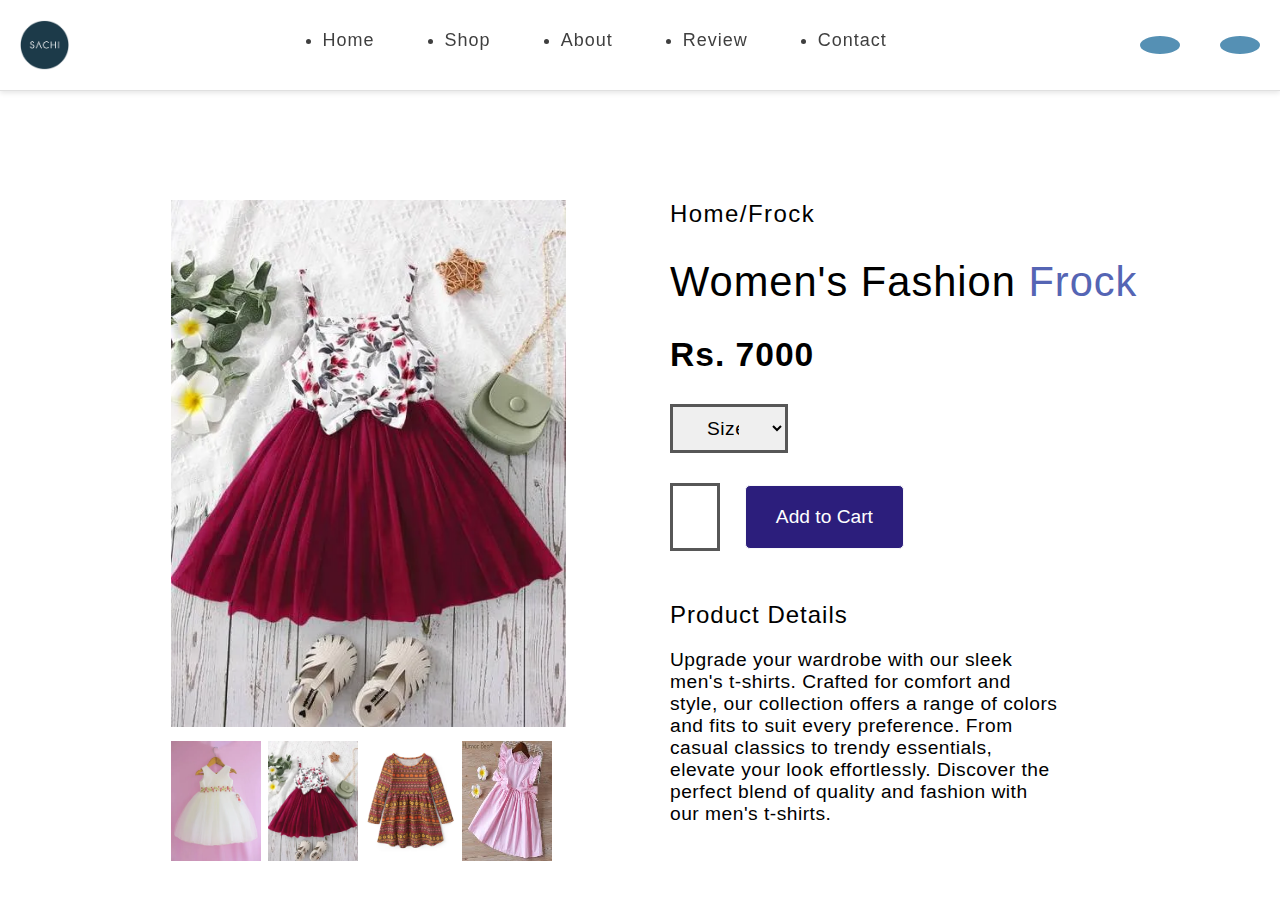
<file: Sites/index7.html>
<!DOCTYPE html>
<html lang="en">
<head>
    <meta charset="UTF-8">
    <meta name="viewport" content="width=device-width, initial-scale=1.0">
    <title>Document</title>
    <link rel="stylesheet" href="https://cdnjs.cloudflare.com/ajax/libs/font-awesome/6.5.1/css/all.min.css" integrity="sha512-DTOQO9RWCH3ppGqcWaEA1BIZOC6xxalwEsw9c2QQeAIftl+Vegovlnee1c9QX4TctnWMn13TZye+giMm8e2LwA==" crossorigin="anonymous" referrerpolicy="no-referrer" />
    <link rel="stylesheet" href="/Css/site.css">
</head>
<body>

    <header>
        <nav>

            <img src="/Assests/img/ladies/download.png" alt="" class="logo">

            <ul>
                <a href="/index.html"><li>Home</li></a>
                <a href="/index.html"><li>Shop</li></a>
                <a href="/index.html"><li>About</li></a>
                <a href="/index.html"><li>Review</li></a>
                <a href="/index.html"><li>Contact</li></a>
            </ul>

            <div>
                <div>
                    <i class="fa-solid fa-cart-shopping"></i>
                </div>

                <div>
                    <i class="fa-solid fa-user"></i>
                </div>
            </div>
            
            <div id="mobileBar">
                <i class="fa-solid fa-bars-staggered"></i>
            </div>
        </nav>
    </header>

    <section>
        <div class="pic">
            <img class="mainImg" src="/Assests/img/ladies/2-3-years-mira-frock-this-elegant-dress-is-at-the-top-of-the-original-imagp4byxvbethn4.webp" alt="">
            <div>
                <img src="/Assests/img//ladies/Offwhitebabygirlspartywearfrock.webp" alt="">
                <img src="/Assests/img/ladies/2-3-years-mira-frock-this-elegant-dress-is-at-the-top-of-the-original-imagp4byxvbethn4.webp" alt="">
                <img src="/Assests/img/ladies/2img.webp" alt="">
                <img src="/Assests/img/ladies/images (8).jpeg" alt="">
            </div>
        </div>

        <div>
            <h1><a href="/index.html">Home</a>/Frock</h1>
            <h2>Women's Fashion <span>Frock</span></h2>
            <h3>Rs. 7000</h3>

            <select name="" id="">
                <option value="">Size</option>
                <option value="">S</option>
                <option value="">M</option>
                <option value="">L</option>
                <option value="">XL</option>
            </select>

            <div class="cart">
                <input type="number">
                <button>Add to Cart</button>
            </div>

            <div class="dis">
                <h1>Product Details</h1>
                <p>Upgrade your wardrobe with our sleek men's t-shirts. Crafted for comfort and style, our collection offers a range of colors and fits to suit every preference. From casual classics to trendy essentials, elevate your look effortlessly. Discover the perfect blend of quality and fashion with our men's t-shirts.</p>
            </div>
        </div>
    </section>
</body>
</html>
</file>
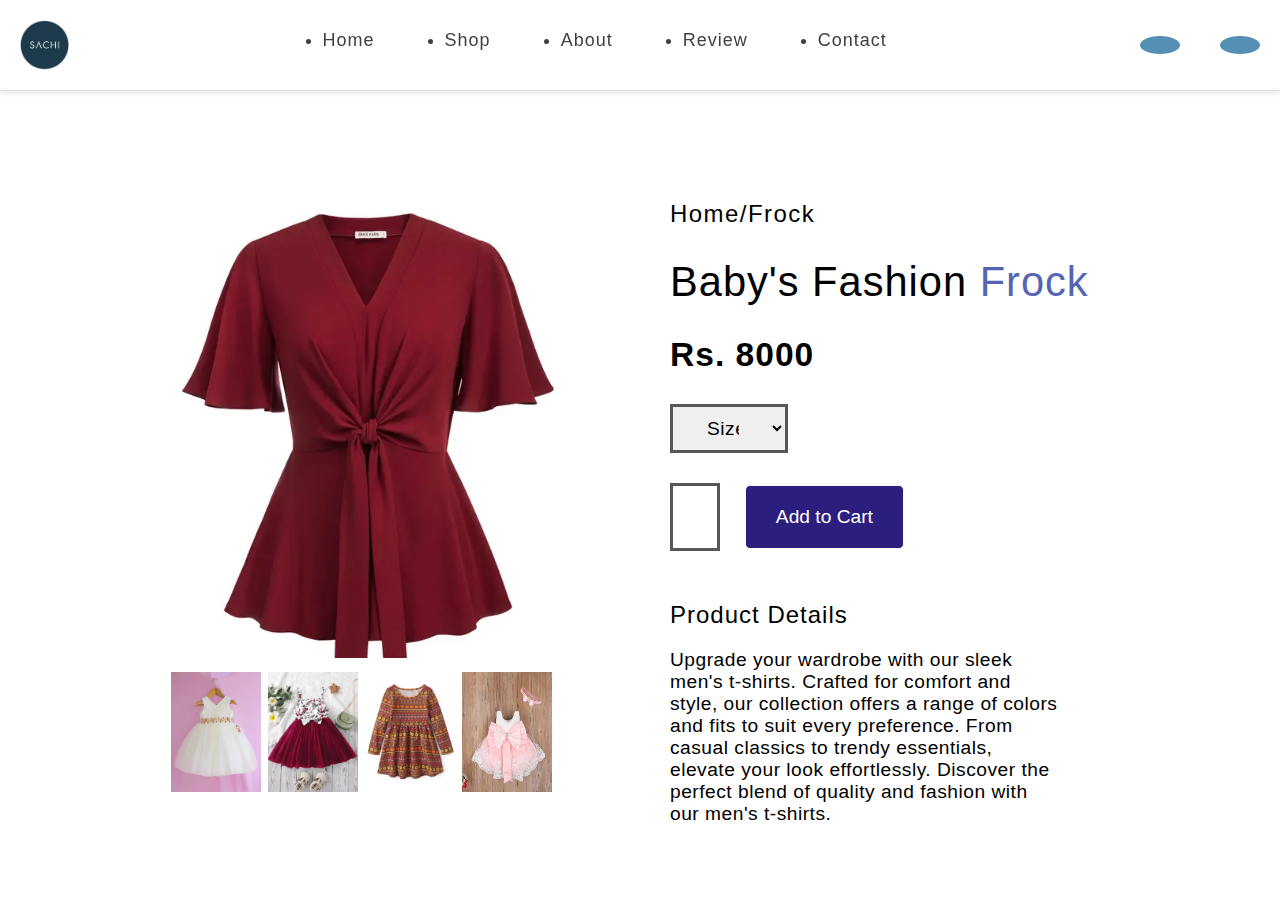
<file: Sites/index8.html>
<!DOCTYPE html>
<html lang="en">
<head>
    <meta charset="UTF-8">
    <meta name="viewport" content="width=device-width, initial-scale=1.0">
    <title>Document</title>
    <link rel="stylesheet" href="https://cdnjs.cloudflare.com/ajax/libs/font-awesome/6.5.1/css/all.min.css" integrity="sha512-DTOQO9RWCH3ppGqcWaEA1BIZOC6xxalwEsw9c2QQeAIftl+Vegovlnee1c9QX4TctnWMn13TZye+giMm8e2LwA==" crossorigin="anonymous" referrerpolicy="no-referrer" />
    <link rel="stylesheet" href="/Css/site.css">
</head>
<body>

    <header>
        <nav>

            <img src="/Assests/img/ladies/download.png" alt="" class="logo">

            <ul>
                <a href="/index.html"><li>Home</li></a>
                <a href="/index.html"><li>Shop</li></a>
                <a href="/index.html"><li>About</li></a>
                <a href="/index.html"><li>Review</li></a>
                <a href="/index.html"><li>Contact</li></a>
            </ul>

            <div>
                <div>
                    <i class="fa-solid fa-cart-shopping"></i>
                </div>

                <div>
                    <i class="fa-solid fa-user"></i>
                </div>
            </div>
            
            <div id="mobileBar">
                <i class="fa-solid fa-bars-staggered"></i>
            </div>
        </nav>
    </header>

    <section>
        <div class="pic">
            <img class="mainImg" src="/Assests/img/ladies/fas1.webp" alt="">
            <div>
                <img src="/Assests/img//ladies/Offwhitebabygirlspartywearfrock.webp" alt="">
                <img src="/Assests/img/ladies/2-3-years-mira-frock-this-elegant-dress-is-at-the-top-of-the-original-imagp4byxvbethn4.webp" alt="">
                <img src="/Assests/img/ladies/2img.webp" alt="">
                <img src="/Assests/img/ladies/download (3).jpeg" alt="">
            </div>
        </div>

        <div>
            <h1><a href="/index.html">Home</a>/Frock</h1>
            <h2>Baby's Fashion <span>Frock</span></h2>
            <h3>Rs. 8000</h3>

            <select name="" id="">
                <option value="">Size</option>
                <option value="">S</option>
                <option value="">M</option>
                <option value="">L</option>
                <option value="">XL</option>
            </select>

            <div class="cart">
                <input type="number">
                <button>Add to Cart</button>
            </div>

            <div class="dis">
                <h1>Product Details</h1>
                <p>Upgrade your wardrobe with our sleek men's t-shirts. Crafted for comfort and style, our collection offers a range of colors and fits to suit every preference. From casual classics to trendy essentials, elevate your look effortlessly. Discover the perfect blend of quality and fashion with our men's t-shirts.</p>
            </div>
        </div>
    </section>
</body>
</html>
</file>
<file: Css/Style.css>
@import url('https://fonts.googleapis.com/css2?family=Inter:wght@100..900&display=swap');

*{
    list-style: none;
    padding: 0;
    margin: 0;
    text-decoration: none;
    box-sizing: border-box;
}

::-webkit-scrollbar {
    width: 12px; /* width of the scrollbar */
}

::-webkit-scrollbar-track {
    background: #b0daff; /* color of the track */
}

::-webkit-scrollbar-thumb {
    background: #5563b4;
    border-radius: 8px; /* color of the thumb */
}

body{
    overflow-x: hidden;
}

header{
    position: fixed;
    width: 100%;
    border-bottom: 1px solid #e0e0e0;
    box-shadow: 0 2px 5px rgba(0, 0, 0, 0.1);
    background-color: #ffffff;
    z-index: 1000;
}

header nav{
    display: flex;
    justify-content: space-between;
    align-items: center;
    padding: 20px;
}
header nav img{
    width: 50px;
    height: 50px;
    object-fit: cover;
}

header nav ul{
    display: flex;
    gap: 70px;
}

header nav ul li {
    font-size: 18px;
    font-family: "Inter", sans-serif;
    font-weight: 400;
    color: #3f3f3f;
    letter-spacing: 1px;
    position: relative;
    padding-bottom: 10px;
}

header nav ul li::before {
    content: ''; 
    position: absolute;
    bottom: 0;
    left: 0;
    width: 0;
    height: 2px; 
    background-color: #5570b4; 
    transition: width 1s; 
}

header nav ul li:hover::before {
    width: 100%;
}

header nav ul li:hover{
    transition: 1s;
    color: #5562b4;
}

header nav :nth-child(3){
    display: flex;
    gap: 40px;
}

header nav :nth-child(3) div{
    background-color: #5586b4;
    border-radius: 50%;
}

header nav :nth-child(3)  i{
    font-size: 15px;
    color: #ffffff;
    padding: 20px;
}

header nav #mobileBar i{
    font-size: 30px;
    color: #3f3f3f;
}

header nav #mobileBar{
    display: none;
}

.homePage{
    width: 100%;
    height: 100vh;
    overflow: hidden;
}

.homePage .data{
    position: absolute;
    top: 30%;
    left: 10%;
}

.homePage .data h2{
    font-size: 35px;
    font-family: "Inter", sans-serif;
    font-weight: 600;
    color: #242424;
    letter-spacing: 1.44px;
    margin-bottom: 10px;
}

.homePage .data h1{
    font-size: 60px;
    font-family: "Inter", sans-serif;
    font-weight: 900;
    color: #556eb4;
    letter-spacing: 1.44px;
    margin-bottom: 20px;
}

.homePage .data p{
    font-size: 20px;
    font-family: "Inter", sans-serif;
    font-weight: 400;
    color: #3f3f3f;
    letter-spacing: 1.44px;
    width: 66vh;
}

.homePage .data button{
    padding: 20px 40px;
    font-size: 20px;
    font-family: "Inter", sans-serif;
    font-weight: 600;
    color: #ffffff;
    background-color: #556bb4;
    border: none;
    border-radius: 5px;
    margin-top: 60px;
}

.homePage img{
    width: 1000px;
    height: 500px;
    position: relative;
    left: 30%;
    top: 12vh;
    z-index: -100;
}


.product{
    margin-top: 100px;
    padding: 40px;
    width: 100%;
    border-top: 2px solid #e0e0e0;
}

.product .main_title h1{
    font-size: 35px;
    font-family: "Inter", sans-serif;
    font-weight: 600;
    color: #000000;
    letter-spacing: 1px;
    margin-bottom: 20px;
    margin-top: 50px;
}

.product .main_title img{
    position: absolute;
    z-index: -1;
    width: 50vh;
    left: 75vh;
    top: 116vh;
}

.product .main_title{
    margin-left: 45%;
}

.product .card-set{
    width: 96%;
    display: grid;
    grid-template-columns: repeat(4, 1fr);
    gap: 50px;
    margin-top: 10vh;
}

.product .card{
    width: 100%;
    border: 2px solid #e0e0e0;
    border-radius: 10px;
    padding: 20px;
}

.imageWrapper{
    width: 100%;
    height: 71%;
    overflow: hidden;
    border-radius: 10px;
}

.product .card img{
    /* width: 200px; */
    height: 200px;
}

.product .card:hover img{
    transform: scale(1.1);
}

.product .card .brand{
    font-size: 25px;
    font-family: "Inter", sans-serif;
    font-weight: 400;
    color: #3f3f3f;
    letter-spacing: 1px;
    margin-top: 10px;
}

.product .card .title{
    font-size: 30px;
    font-family: "Inter", sans-serif;
    font-weight: 600;
    color: #242424;
    letter-spacing: 1px;
    margin-top: 10px;
}

.product .card .star{
    display: flex;
    gap: 5px;
    margin-top: 10px;
}

.product .card .star i{
    font-size: 20px;
    color: #fcff35;
}

.product .card .price {
    display: flex;
    justify-content: space-between;
    align-items: center;
}

.product .card .price h3{
    font-size: 25px;
    font-family: "Inter", sans-serif;
    font-weight: 600;
    color: #5573b4;
    letter-spacing: 1px;
}

.product .card .price button{
    padding: 10px 20px;
    font-size: 20px;
    font-family: "Inter", sans-serif;
    font-weight: 600;
    color: #ffffff;
    background-color: #557eb4;
    border: none;
    border-radius: 5px;
}

.about{
    width: 100%;
    height: auto;
}

.about .title{
    width: 100%;
    height: 50%;
    text-align: center;
    background-image: url("/Assests/img/about/banner.png");
    background-position: top;
}

.about .title h1{
    font-size: 45px;
    font-family: "Inter", sans-serif;
    font-weight: 600;
    color: #ffffff;
    letter-spacing: 1px;
    margin-top: 20vh;
    /* padding-top: 7%; */
    text-align: center;
}

.about .title p{
    font-size: 20px;
    font-family: "Inter", sans-serif;
    font-weight: 400;
    color: #ffffff;
    letter-spacing: 1px;
    margin-top: 10px;
    text-align: center;
}

.about .container{
    display: grid;
    grid-template-columns: repeat(2, 1fr);
}

.about .container img{
    width: 80%;
    height: 100%;
}

.about .container > :first-child{
    padding:100px 0px 0px 100px;
    width: 100%;
}
.about .container > :last-child{
    width: 100%;
    padding-top: 40px;
}

.about .container > :last-child h1{
    font-size: 65px;
    font-family: "Inter", sans-serif;
    font-weight: 700;
    color: #000000;
    letter-spacing: 1px;
    margin-top: 50px;
}

.about .container > :last-child p{
    font-size: 20px;
    font-family: "Inter", sans-serif;
    font-weight: 400;
    color: #3f3f3f;
    letter-spacing: 1px;
    margin-top: 30px;
    width: 60%;
}

.about .container > :last-child button{
    padding: 20px 40px;
    font-size: 20px;
    font-family: "Inter", sans-serif;
    font-weight: 600;
    color: #ffffff;
    background-color: #000000;
    border: none;
    border-radius: 5px;
    margin-top: 30px;
}

.about .app{
    margin-top: 7%;
    text-align: center;
}

.about .app h1{
    font-size: 45px;
    font-family: "Inter", sans-serif;
    font-weight: 600;
    color: #000000;
    letter-spacing: 1px;
    margin-top: 2%;
    margin-left: 2%;
}

.about .app h1 span{
    color: #5b55b4;
}

.about video{
    margin-top: 3%;
    width: 50%;
    border-radius: 10px;
}
.about .tag {
    display: grid;
    grid-template-columns: repeat(6, 1fr);
    margin: 60px;
    margin-left: 100px;
    gap: 20px;
}

.about .tag .card{
    border: 1px solid #e0e0e0;
    border-radius: 10px;
    padding: 20px;
    text-align: center;
}

.about .tag .card img{
    width: 100%;
    padding: 10px;
}

.about .tag .card h1{
    font-size: 25px;
    font-family: "Inter", sans-serif;
    font-weight: 600;
    color: #000000;
    letter-spacing: 1px;
    margin-top: 10px;
    background-color: #bcceff5b;
}

.review{
    width: 100%;
    height: auto;
}

.review .card{
    width: 25%;
    text-align: center;
    border: 1px solid #585858;
    padding: 20px;
    font-family: "Inter", sans-serif;
    border-radius: 8px;
}

.review .card p{
    font-size: 20px;
    font-family: "Inter", sans-serif;
    font-weight: 400;
    color: #3f3f3f;
    letter-spacing: 1px;
    margin-top: 10px;
    height: 150px;
    overflow-y: scroll;
}

.review .card .star i{
    font-size: 20px;
    color: #daff35;
    gap: 5px;
}

.review .card-set{
    width: 100%;
    display: flex;
    justify-content: center;
    margin-top: 50px;
    padding: 20px;
    gap: 50px;
}

.review .title{
    width: 100%;
    height: 40%;
    text-align: center;
    background-color: #5580b4;
    background-position: top;
}

.review .title h1{
    font-size: 45px;
    font-family: "Inter", sans-serif;
    font-weight: 600;
    color: #ffffff;
    letter-spacing: 1px;
    margin-top: 20vh;
    padding-top: 3%;
}

.review .title p{
    font-size: 20px;
    font-family: "Inter", sans-serif;
    font-weight: 400;
    color: #afafaf;
    letter-spacing: 1px;
    margin-top: 10px;
    padding-bottom: 3%;
}

.contact{
    width: 100%;
    height: auto;
    border-top: 2px solid #000000;
    border-bottom: 2px solid #000000;
    margin-top: 60px;
    padding-bottom: 130px;
}

.contact > div{
    display: grid;
    grid-template-columns: repeat(2, 1fr);
}

.contact > div > :first-child{
    padding: 100px 0px 0px 100px;
    width: 100%;
}

.contact > div > :last-child{
    width: 100%;
    padding-top: 40px;
}

.contact > div > :first-child h1{
    font-size: 45px;
    font-family: "Inter", sans-serif;
    font-weight: 700;
    color: #000000;
    letter-spacing: 1px;
}

.contact > div > :first-child p{
    font-size: 30px;
    font-family: "Inter", sans-serif;
    font-weight: 400;
    color: #3f3f3f;
    letter-spacing: 1px;
    width: 60%;
}

.contact > div > :first-child div{
    display: flex;
    flex-direction: column;
}

.contact > div > :first-child div input{
    padding: 20px;
    font-size: 20px;
    font-family: "Inter", sans-serif;
    font-weight: 400;
    color: #3f3f3f;
    border: 1px solid #e0e0e0;
    border-radius: 5px;
    margin-top: 20px;
    width: 70%;
}

.contact > div > :first-child button{
    padding: 20px 40px;
    font-size: 20px;
    font-family: "Inter", sans-serif;
    font-weight: 600;
    color: #ffffff;
    background-color: #5581b4;
    border: none;
    border-radius: 5px;
    margin-top: 30px;
}

.contact > div > :last-child iframe{
    width: 90%;
    height: 100%;
    border-radius: 8px;
    border: 2px solid #5580b4;
    padding-top: 6%;
}

footer{
    display: grid;
    grid-template-columns: repeat(4, 1fr);
    font-family: "Inter", sans-serif;
    padding: 20px;
    background-color: #5576b4;
}

footer h1{
    font-size: 25px;
    font-family: "Inter", sans-serif;
    font-weight: 600;
    color: #ffffff;
    letter-spacing: 1px;
    margin-bottom: 20px;
    margin-top: 10px;
}

footer p{
    font-size: 15px;
    font-family: "Inter", sans-serif;
    font-weight: 500;
    color: #ffffff;
    letter-spacing: 1px;
    margin-bottom: 10px;
}

footer > :first-child div{
    display: flex;
    gap: 20px;
    font-size: 20px;
    margin-top: 20px;
    color: #ffffff;
}

/* .contact .title{
    width: 100%;
    text-align: center;
} */

/* .contact .title h1{
    font-size: 45px;
    font-family: "Inter", sans-serif;
    font-weight: 600;
    color: #5db455;
    letter-spacing: 1px;
} */


/* Media Query */

@media screen and (max-width: 1440px) {
    .homePage img{
        width: 800px;
        left: 500px;
        top: 13vh;
        
    }

    .homePage .data{
        left: 5%;
    }

    .homePage .data p{
        width: 70vh;
    }

    .product .card-set{
        margin-left: 2vh;
    }

    .product .main_title img {
        left: 63vh;
        top: 119vh;
    }

    .about {
        width: 106%;
    }

    .about .tag {
        margin-left: 37px;
    }

    .review {
        width: 107%;
    }

    .review .card-set {
        width: 97%;
    }

    .contact {
        width: 106%;
    }

    .contact > div > :last-child {
        padding-left: 27px;
    }

    footer{
        width: 105%;
    }
}

@media screen and (max-width: 1024px){

    .homePage{
        width: 108%;
    }

    .homePage .data p {
        width: 51vh;
    }

    .product .card-set{
        grid-template-columns: repeat(3, 1fr);
    }

    .product .card .title {
        font-size: 26px;
    }

    .product .main_title img {
        left: 41vh;
    }

    .about {
        width: 108%;
    }

    .about .container {
        gap: 56px;
    }
    
    .about .container > :last-child p {
        width: 79%;
    }

    .review {
        width: 108%;
    }

    .review .card {
        width: 89%;
    }

    footer{
        gap: 30px;
    }
}

@media screen and (max-width: 768px){
    header nav ul{
        display: none;
    }

    header nav :nth-child(3){
        display: none;
    }

    header nav #mobileBar{
        display: block;
        margin-right: 10px;
    }

    .homePage img{
        width: 120%;
        left: -9vh;
        opacity: 37%;
    }

    .homePage .data {
        text-align: center;
        margin-left: 22%;
    }

    .product .card-set{
        grid-template-columns: repeat(2, 1fr);
    }

    .product .main_title img {
        left: 26vh;
    }

    .product {
        padding-left: 10px;
    }

    .about .tag{
        grid-template-columns: repeat(3, 1fr);
    }

    .about .title {
        height: 26%;
    }

    .about .container > :last-child h1 {
        font-size: 50px;
    }

    .about .container > :last-child p {
        font-size: 16px;
        width: 97%;
    }

    .review .card-set {
        width: 95%;
        display: grid;
        grid-template-columns: repeat(2, 1fr);
    }

    .review {
        width: 110%;
    }

    .review .card-set {
        width: 94%;
        display: grid;
        grid-template-columns: repeat(1, 1fr);
    }

    .review .card {
        width: 94%;
    }

    .contact > div {
        grid-template-columns: repeat(1, 1fr);
    }

    .contact > div > :first-child {
        text-align: center;
        width: 90%;
    }

    .contact > div > :first-child p , h1 , button{
        width: auto;
        margin-right: 70px;
    }

    .contact iframe{
        margin-left: 4vh;
    }

}

@media screen and (max-width: 425px){

    .homePage {
        width: 160%;
        height: 130vh;
        overflow: hidden;
    }

    .homePage img {
        width: 220%;
        left: -57vh;
        opacity: 37%;
    }

    .homePage .data p {
        width: 62vh;
    }

    .product .card-set{
        grid-template-columns: repeat(1, 1fr);
    }

    .product {
        width: 148%;
    }

    .homePage .data {
        text-align: center;
        margin-left: 11%;
        margin-top: 14vh;
    }

    .product .main_title img {
        left: 17vh;
        top: 149vh;
    }

    .about .container{
        display: block;
    }

    .about {
        width: 160%;
    }

    .about .container img{
        margin: 43px 0px 0px 73px
    }

    .about .container > :first-child {
        padding: 0px;
    }

    .about .container > :last-child {
        width: 100%;
        text-align: center;
    }

    .about .container > :last-child p {
        font-size: 25px;
        width: 95%;
        margin-left: 24px;
    }

    .about video {
        width: 87%;
    }

    .about .tag {
        grid-template-columns: repeat(2, 1fr);
    }

    .about {
        width: 162%;
    }

    .review {
        width: 162%;
    }

    .contact {
        width: 154%;
    }

    footer {
        grid-template-columns: repeat(2, 1fr);
        gap: 42px;
        width: 152%;
    }

}

@media screen and (max-width: 375px){

    .homePage .data p {
        width: 57vh;
    }

    .homePage img {
        width: 250%;
        height: 190vh;
    }

    .product .main_title {
        margin-left: 38%;
    }

    .product .main_title img {
        left: 10vh;
    }

    .about {
        width: 162%;
    }

}

@media screen and (max-width: 320px){

    header nav #mobileBar {
        display: block;
        margin-right: 37px;
    }

    .homePage .data p {
        width: 47vh;
    }

    .homePage {
        width: 164%;
    }    
    
    .homePage img {
        left: -52vh;
    }

    .product .main_title img {
        left: 6vh;
    }

    .about {
        width: 169%;
    }

    footer{
        width: 157%;
    }

    .about .container h1 , button{
        margin-left: 92px;
    }

    .review{
        width: 169%;
    }

    .about .app h1{
        margin-left: 50px;
    }

}
</file>
<file: Css/site.css>
header{
    position: fixed;
    width: 100%;
    border-bottom: 1px solid #e0e0e0;
    box-shadow: 0 2px 5px rgba(0, 0, 0, 0.1);
    background-color: #ffffff;
    z-index: 1000;
}

header nav{
    display: flex;
    justify-content: space-between;
    align-items: center;
    padding: 20px;
}
header nav img{
    width: 5opx;
    height: 50px;
}

header nav ul{
    display: flex;
    gap: 70px;
}

header nav ul li {
    font-size: 18px;
    font-family: "Inter", sans-serif;
    font-weight: 400;
    color: #3f3f3f;
    letter-spacing: 1px;
    position: relative;
    padding-bottom: 10px;
}

header nav ul li::before {
    content: ''; 
    position: absolute;
    bottom: 0;
    left: 0;
    width: 0;
    height: 2px; 
    background-color: #5565b4; 
    transition: width 1s; 
}

header nav ul li:hover::before {
    width: 100%;
}

header nav ul li:hover{
    transition: 1s;
    color: #6355b4;
}


header nav :nth-child(3){
    display: flex;
    gap: 40px;
}

header nav :nth-child(3) div{
    background-color: #5590b4;
    border-radius: 50%;
}

header nav :nth-child(3)  i{
    font-size: 15px;
    color: #ffffff;
    padding: 20px;
}

header nav #mobileBar i{
    font-size: 30px;
    color: #3f3f3f;
}

header nav #mobileBar{
    display: none;
}

*{
    margin: 0;
    padding: 0;
    box-sizing: border-box;
    text-decoration: none;
    color: #000;
    font-family: "Inter", sans-serif;
}

section{
    position: absolute;
    top: 150px;
    display: grid;
    grid-template-columns: 2fr 2fr;
    z-index: -1;
}

.pic{
    padding: 50px;
    padding-left: 10vh;
}

.mainImg {
    width: 79%;
    margin-left: 9vh;
    height: auto;
}

.mainImg:hover{
    cursor: zoom-in;
}

.pic > div{
    display: flex;
    flex-direction: row;
    margin-top: 10px;
    margin-left: 9vh;
    gap: 7px;
}


.pic > div img{
    width: 21.5%;
}

section > :last-child{
    padding: 50px;
    padding-left: 30px;
    display: flex;
    flex-direction: column;
    gap: 30px;
}

section > :last-child h1{
    font-size: 150%;
    font-weight: 400;
    letter-spacing: 1.44px;
}

section > :last-child h2{
    font-size: 350%;
    font-weight: 500;
    letter-spacing: 1px;
}

section > :last-child h2 span{
    color: #5565b4;
}

section > :last-child h3{
    font-size: 300%;
    font-weight: 700;
    letter-spacing: 1px;
}

select{
    border: 3px solid #575757;
    font-size: 120%;
    letter-spacing: .5px;
    padding: 10px 30px;
    width: 13%;
}

::-webkit-scrollbar {
    width: 12px; /* width of the scrollbar */
}

::-webkit-scrollbar-track {
    background: #b0cdff; /* color of the track */
}

::-webkit-scrollbar-thumb {
    background: #5563b4;
    border-radius: 8px; /* color of the thumb */
}

input{
    border: 3px solid #575757;
    font-size: 120%;
    letter-spacing: .5px;
    width: 9%;
    padding: 20px 10px;
}

section button{
    background-color: #2c1e7c;
    border: 1px solid #f8f9fa;
    border-radius: 5px;
    padding: 20px 30px;
    color: #ffff;
    font-size: 120%;
    margin-left: 20px;
}

section .dis{
    display: flex;
    flex-direction: column;
    gap: 20px;
    margin-top: 20px;
}

section .dis h1{
    font-size: 180%;
    font-weight: 500;
    letter-spacing: 1px;
}

section .dis p{
    font-size: 140%;
    font-weight: 400;
    width: 70%;
    letter-spacing: 0.5px;
}

/* Media Query */

@media screen and (max-width: 1440px) {
    section > :last-child h2 {
        font-size: 260%;
    }

    section > :last-child h3 {
        font-size: 210%;
    }

    select {
        font-size: 120%;
        width: 21%;
    }

    section .dis h1 {
        font-size: 150%;
    }

    section .dis p {
        font-size: 120%;
    }

}

@media screen and (max-width: 1024px){

    section > :last-child h1 {
        font-size: 90%;
    }

    section > :last-child h2 {
        font-size: 200%;
    }

    section > :last-child h3 {
        font-size: 150%;
    }

    select {
        font-size: 98%;
        width: 18%;
        padding: 5px 7px;
    }

    section .dis > h1{
        font-size: 119%;
    }

    section .dis p {
        font-size: 100%;
        width: 85%;
    }

    .mainImg {
        width: 109%;
        margin-left: -1vh;
    }

    .pic > div {
        margin-left: -1vh;
    }

    .pic > div img {
        width: 25.5%;
    }

    input {
        width: 10%;
        padding: 10px 5px;
    }

    section button {
        padding: 20px 30px;
        font-size: 89%;
    }

}

@media screen and (max-width: 768px){
    header nav ul{
        display: none;
    }

    header nav :nth-child(3){
        display: none;
    }

    header nav #mobileBar{
        display: block;
        margin-right: 10px;
    }

    section {
        grid-template-columns: 1fr;
    }

    .mainImg {
        width: 99%;
    }

    .pic > div img {
        width: 23.5%;
    }

    section > :last-child {
        text-align: center;
    }

    select {
        font-size: 98%;
        width: 18%;
        padding: 5px 7px;
    }

    select {
        margin-left: 32vh;
    }

    section .dis p {
        width: 78%;
        margin-left: 8vh;
    }
}

@media screen and (max-width: 425px){
    select {
        margin-left: 16vh;
        width: 23%;
    }

    section .dis p {
        width: 78%;
        margin-left: 6vh;
    }

    section > :last-child h2 {
        margin-left: 25px;
    }

    .mainImg {
        width: 119%;
        margin-left: -40px;
        margin-top: -79px;
    }

    .pic > div {
        margin-left: -3vh;
    }
}

@media screen and (max-width: 375px){

    section .dis p {
        width: 78%;
        margin-left: 5vh;
    }

    .mainImg {
        width: 119%;
        margin-left: -40px;
        margin-top: -79px;
    }

    .pic > div {
        margin-left: -5vh;
    }

}

@media screen and (max-width: 320px){

    header nav #mobileBar {
        display: block;
        margin-right: 37px;
    }

    .pic > div {
        margin-left: -6vh;
    }
}
</file>
